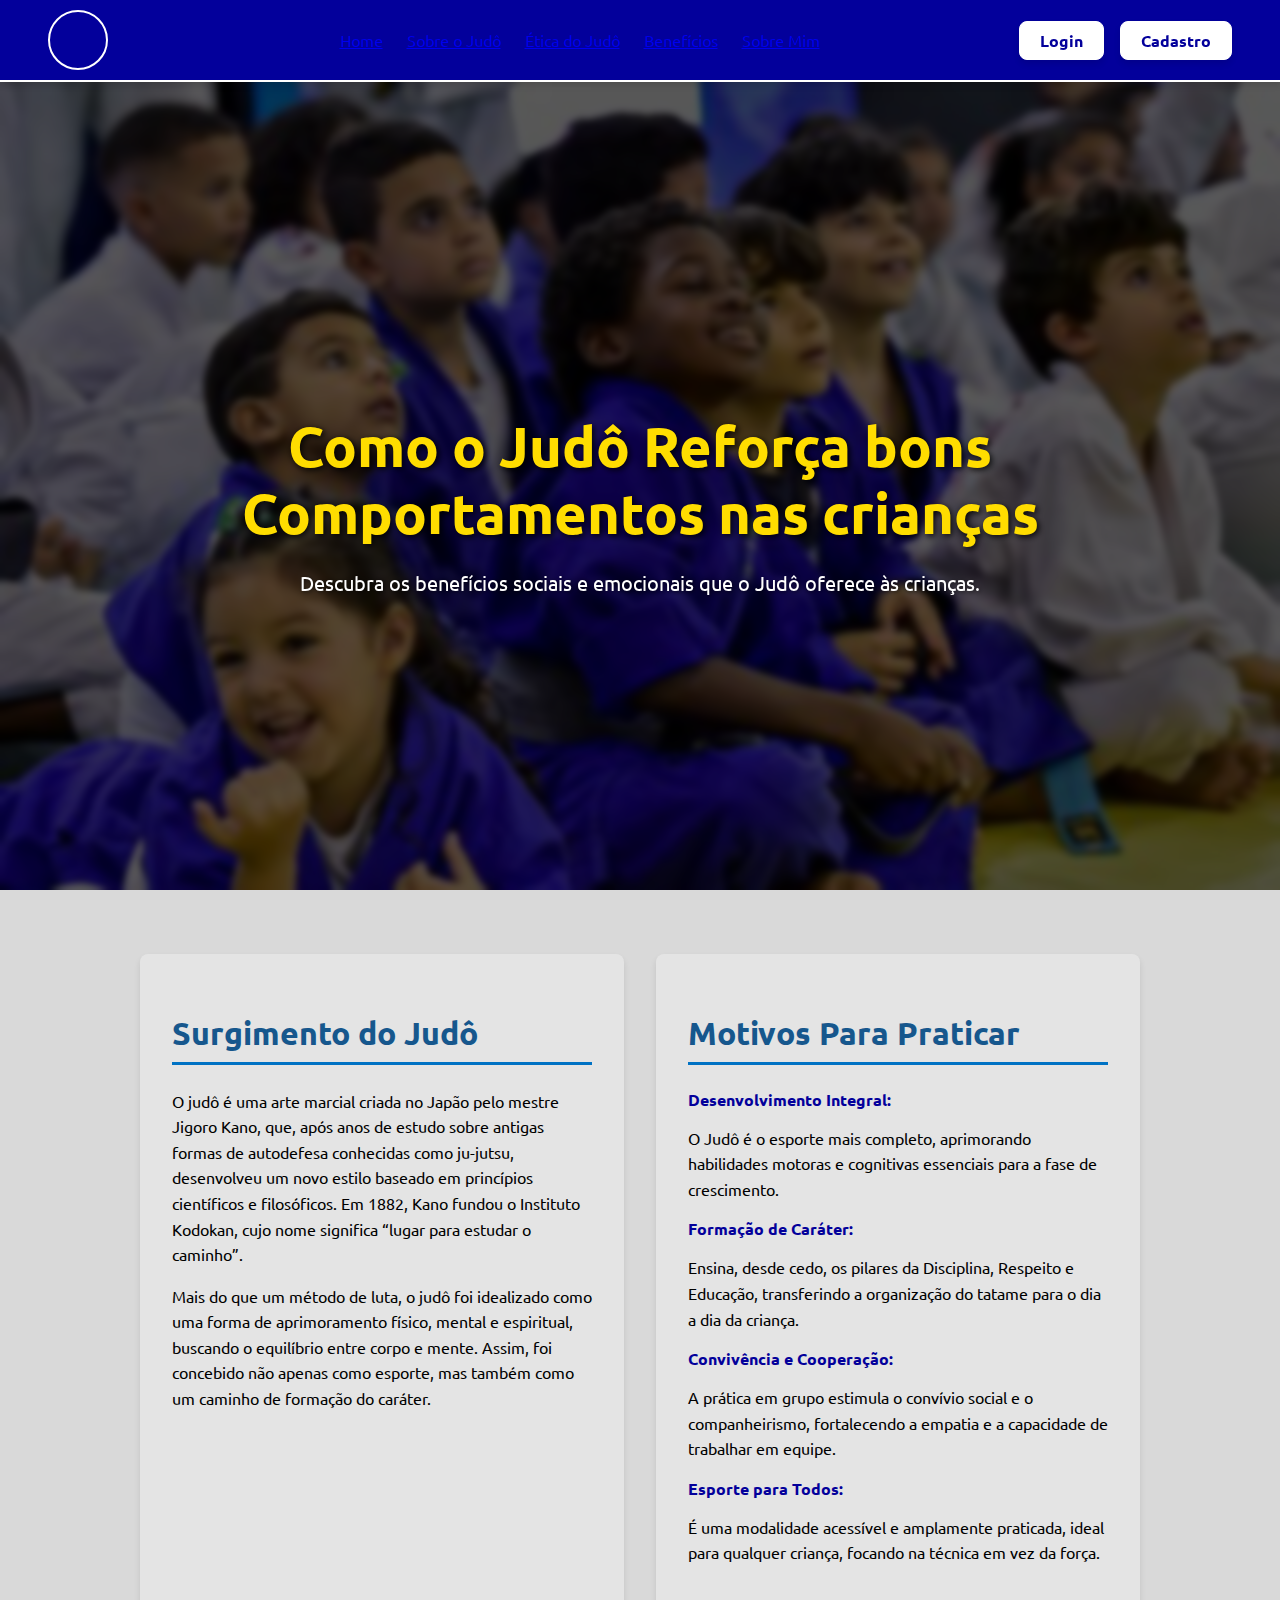
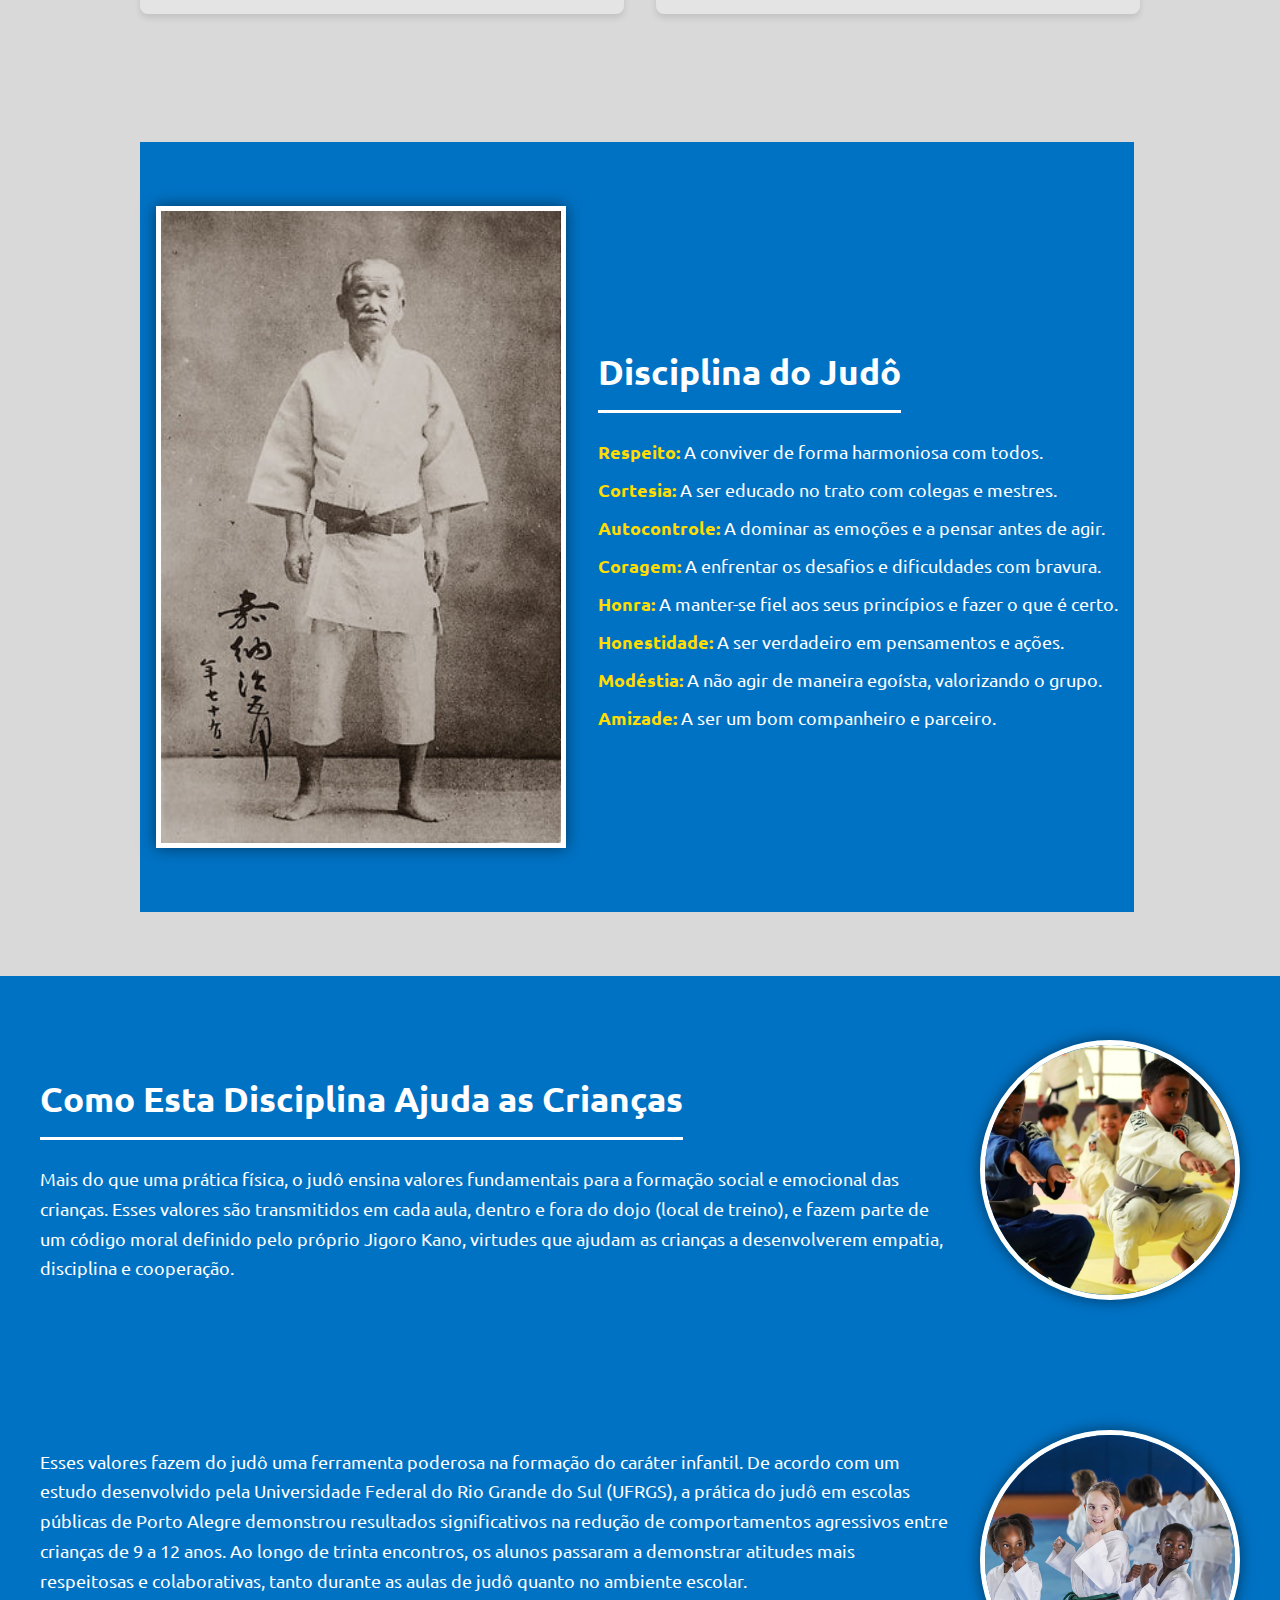
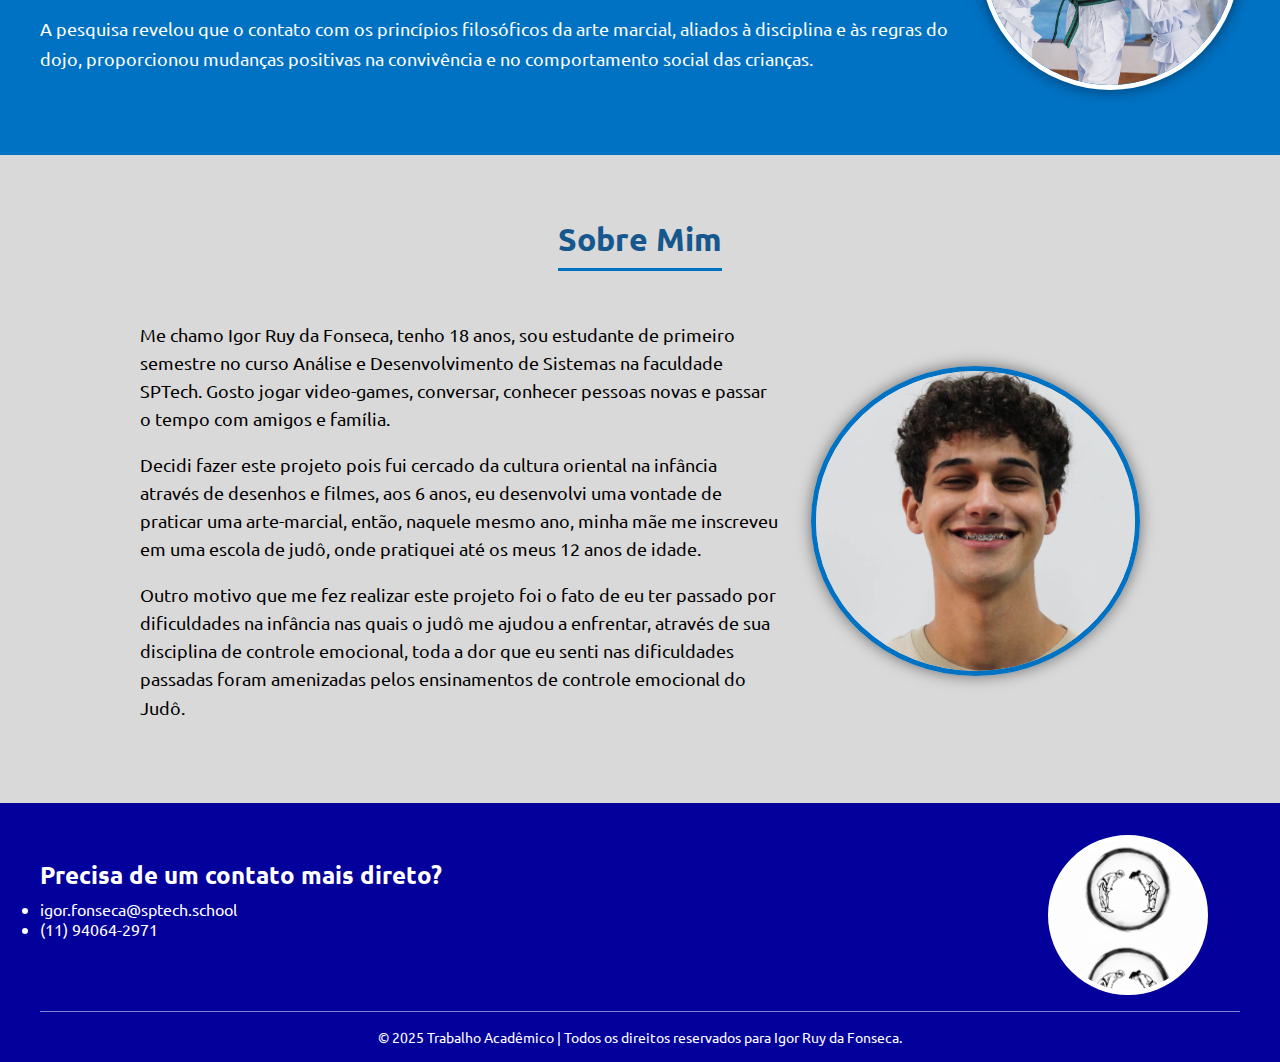
<file: Site Projeto Individual/index.html>
<!DOCTYPE html>
<html lang="pt-br">
<head>
<meta charset="UTF-8">
<meta name="viewport" content="width=device-width, initial-scale=1.0">
<title>Judô e Bons Comportamentos</title>
<link rel="stylesheet" href="style.css">
<link rel="preconnect" href="https://fonts.googleapis.com">
<link rel="preconnect" href="https://fonts.gstatic.com" crossorigin>
<link href="https://fonts.googleapis.com/css2?family=Ubuntu:ital,wght@0,300;0,400;0,500;0,700;1,300;1,400;1,500;1,700&display=swap" rel="stylesheet">
</head>
<body>

<header>
    <div class="navbar">
        <!-- LOGO -->
        <div class="logo-container">
            <div class="logo-icone"></div>
        </div>

 <nav>
 
            <div class="menu">
            <span><a href="./index.html">Home</a></span>
            <span><a href="#sobreJudo">Sobre o Judô</a></span>
            <span><a href="#eticaJudo">Ética do Judô</a></span>
            <span><a href="#idDisciplina">Benefícios</a></span>
            <span><a href="#sobreMim">Sobre Mim</a></span>
        </div>
    
   </nav>

   <div class="buttons">
    <a href="./pageLogin.html" class="btn login">Login</a>
    <a href="./pageCadastro.html" class="btn cadastro">Cadastro</a>
   </div>
  </div>
</header>

    <!-- 2. SEÇÃO HERO -->
 <section class="hero">
  <div class="overlay">
        <div class="hero-content">
          <h1>Como o Judô Reforça bons<br>Comportamentos nas crianças</h1>
          <p>Descubra os benefícios sociais e emocionais que o Judô oferece às crianças.</p>
      </div>
    </div>
 </section>
    
    <!-- 3. SEÇÃO CONTEÚDO 1: SURGIMENTO + MOTIVOS -->
<span id="sobreJudo">
    <section class="secao-conteudo">
        <div class="container-conteudo">
            
            <!-- CAIXA 1: SURGIMENTO DO JUDÔ -->
            <div class="caixa-texto">
                <h2 class="titulo-caixa">Surgimento do Judô</h2>
                <p class="paragrafo">
                    O judô é uma arte marcial criada no Japão pelo mestre Jigoro Kano, que, após anos de estudo sobre antigas formas de autodefesa conhecidas como ju-jutsu, desenvolveu um novo estilo baseado em princípios científicos e filosóficos. Em 1882, Kano fundou o Instituto Kodokan, cujo nome significa “lugar para estudar o caminho”.
                </p>
                <p class="paragrafo">
                    Mais do que um método de luta, o judô foi idealizado como uma forma de aprimoramento físico, mental e espiritual, buscando o equilíbrio entre corpo e mente. Assim, foi concebido não apenas como esporte, mas também como um caminho de formação do caráter.
                </p>
                
            </div>
            
            <!-- CAIXA 2: MOTIVOS/BENEFÍCIOS -->
            <div class="caixa-texto">
                <h2 class="titulo-caixa">Motivos Para Praticar</h2>
                
                <div class="motivo-titulo">Desenvolvimento Integral:</div>
                <p class="paragrafo">O Judô é o esporte mais completo, aprimorando habilidades motoras e cognitivas essenciais para a fase de crescimento.</p>

                <div class="motivo-titulo">Formação de Caráter:</div>
                <p class="paragrafo">Ensina, desde cedo, os pilares da Disciplina, Respeito e Educação, transferindo a organização do tatame para o dia a dia da criança.</p>

                <div class="motivo-titulo">Convivência e Cooperação:</div>
                <p class="paragrafo">A prática em grupo estimula o convívio social e o companheirismo, fortalecendo a empatia e a capacidade de trabalhar em equipe.</p>

                <div class="motivo-titulo">Esporte para Todos:</div>
                <p class="paragrafo">É uma modalidade acessível e amplamente praticada, ideal para qualquer criança, focando na técnica em vez da força.</p>
            </div>
        
        </div>
    </section>
</span>

    <!-- 3. SEÇÃO CONTEÚDO 1: SURGIMENTO + MOTIVOS -->
<span id="eticaJudo">
    <section class="secao-conteudo">
        <div class="container-conteudo">


    <!-- 4. SEÇÃO CONTEÚDO 2: DISCIPLINA DO JUDÔ -->
    <section class="secao-full-bleed">
        <div class="container-full-bleed">
            <img src="./imagens/Jigorokano.jpg"
                alt="Foto do Mestre Jigoro Kano" class="imagem-circular"
                style="border-radius: 0; width: 400px; height: auto;">

            <div class="texto-full-bleed">
                <h2 class="titulo-full-bleed">Disciplina do Judô</h2>
                <ul class="lista-pilares">
                    <li><strong>Respeito:</strong> A conviver de forma harmoniosa com todos.</li>
                    <li><strong>Cortesia:</strong> A ser educado no trato com colegas e mestres.</li>
                    <li><strong>Autocontrole:</strong> A dominar as emoções e a pensar antes de agir.</li>
                    <li><strong>Coragem:</strong> A enfrentar os desafios e dificuldades com bravura.</li>
                    <li><strong>Honra:</strong> A manter-se fiel aos seus princípios e fazer o que é certo.</li>
                    <li><strong>Honestidade:</strong> A ser verdadeiro em pensamentos e ações.</li>
                    <li><strong>Modéstia:</strong> A não agir de maneira egoísta, valorizando o grupo.</li>
                    <li><strong>Amizade:</strong> A ser um bom companheiro e parceiro.</li>
                </ul>
            </div>
        </div>
    </section>
    </section>
</span>
    <!-- 5. SEÇÃO CONTEÚDO 3: COMO A DISCIPLINA AJUDA -->
<span id="idDisciplina">
    <section class="secao-full-bleed">
        <div class="container-full-bleed">
            <div class="texto-full-bleed">
                <h2 class="titulo-full-bleed">Como Esta Disciplina Ajuda
                    as Crianças</h2>
                <p>Mais do que uma prática física, o judô ensina valores fundamentais para a formação social e emocional
                    das crianças. Esses valores são transmitidos em cada aula, dentro e fora do dojo (local de treino),
                    e fazem parte de um código moral definido pelo próprio Jigoro Kano, virtudes que ajudam as crianças
                    a desenvolverem empatia, disciplina e cooperação.</p>
            </div>
            <img src="./imagens/imagemDisciplina01.jpg"
                alt="Crianças praticando Judô" class="imagem-circular">
        </div>
    </section>
</span>


    <!-- 6. SEÇÃO CONTEÚDO 4: ESTUDO UFRGS -->
    <section class="secao-full-bleed">
        <div class="container-full-bleed">
            <div class="texto-full-bleed">
                <p>Esses valores fazem do judô uma ferramenta poderosa na formação do caráter infantil. De acordo com um
                    estudo desenvolvido pela Universidade Federal do Rio Grande do Sul (UFRGS), a prática do judô em
                    escolas públicas de Porto Alegre demonstrou resultados significativos na redução de comportamentos
                    agressivos entre crianças de 9 a 12 anos. Ao longo de trinta encontros, os alunos passaram a
                    demonstrar atitudes mais respeitosas e colaborativas, tanto durante as aulas de judô quanto no
                    ambiente escolar.</p>
                <p>A pesquisa revelou que o contato com os princípios filosóficos da arte marcial, aliados à disciplina
                    e às regras do dojo, proporcionou mudanças positivas na convivência e no comportamento social das
                    crianças.</p>
            </div>
            <img src="./imagens/imagemDisciplina02.jpg"
                 class="imagem-circular">
        </div>
    </section>
</span>

    <!-- 7. SEÇÃO CONTEÚDO 5: SOBRE MIM  -->
<span id="sobreMim">
    <section class="sobre-mim-container">
        <h2 class="titulo-caixa">Sobre Mim</h2>
        <div class="sobre-mim-conteudo">
            <div class="sobre-mim-texto">
                <p>Me chamo Igor Ruy da Fonseca, tenho 18 anos, sou estudante de primeiro semestre no curso Análise e
                    Desenvolvimento de Sistemas na faculdade SPTech. Gosto jogar video-games, conversar, conhecer
                    pessoas novas e passar o tempo com amigos e família.</p>
                <p>Decidi fazer este projeto pois fui cercado da cultura oriental na infância através de desenhos e
                    filmes, aos 6 anos, eu desenvolvi uma vontade de praticar uma arte-marcial, então, naquele mesmo
                    ano, minha mãe me inscreveu em uma escola de judô, onde pratiquei até os meus 12 anos de idade.</p>
                <p>Outro motivo que me fez realizar este projeto foi o fato de eu ter passado por dificuldades na
                    infância nas quais o judô me ajudou a enfrentar, através de sua disciplina de controle emocional,
                    toda a dor que eu senti nas dificuldades passadas foram amenizadas pelos ensinamentos de controle
                    emocional do Judô.</p>
            </div>
            <img src="./imagens/minhaFoto.png" class="sobre-mim-foto">
        </div>
    </section>
</span>
       <!-- 8. FOOTER -->

     <footer>
        <div class="footer-container">
            <div class="contato">
                <h3>Precisa de um contato mais direto?</h3>
                <div>
                    <li>igor.fonseca@sptech.school</li>
                    <li>(11) 94064-2971</li>
                </div>
            </div>
            <div class="logo-container">
                <div class="footer-logo"></div>
            </div>
        </div>
        <div class="direitos">
            &copy; 2025 Trabalho Acadêmico | Todos os direitos reservados para Igor Ruy da Fonseca.
        </div>
     </footer>

</body>

</html>
</file>
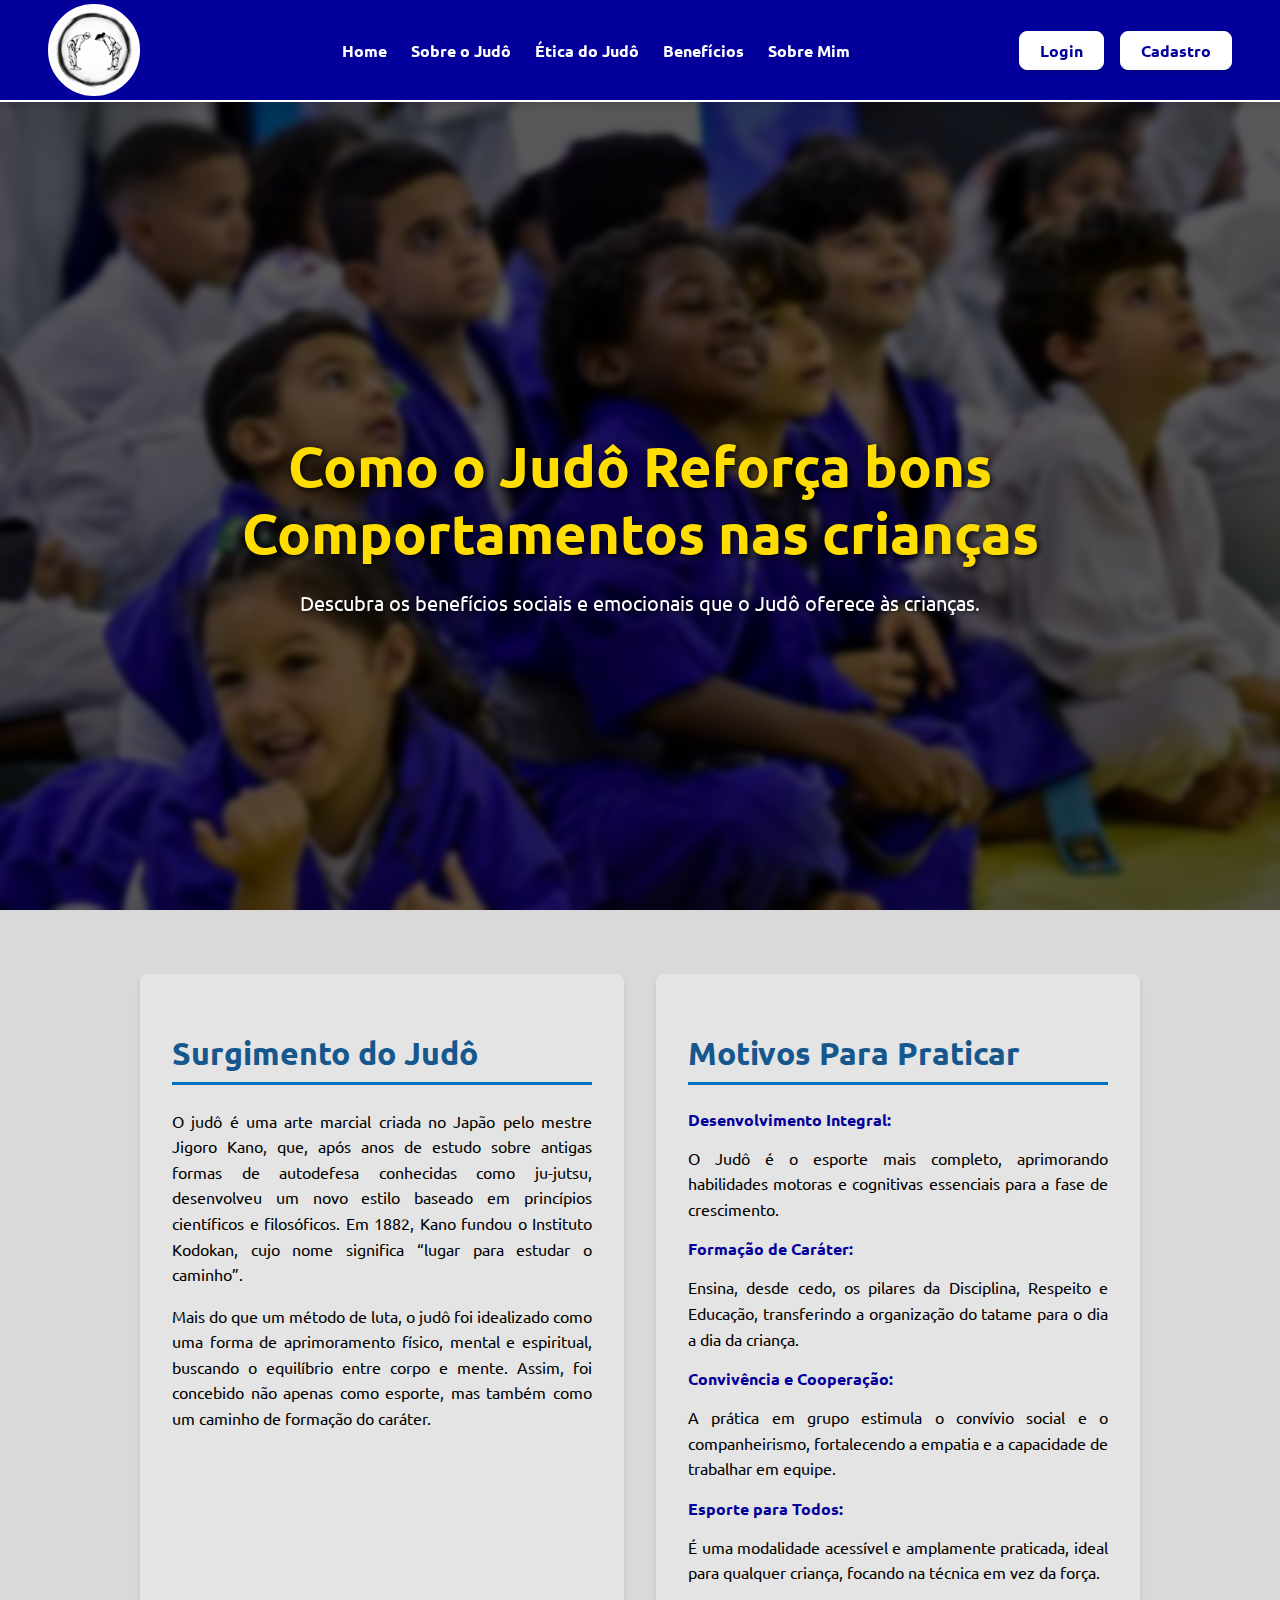
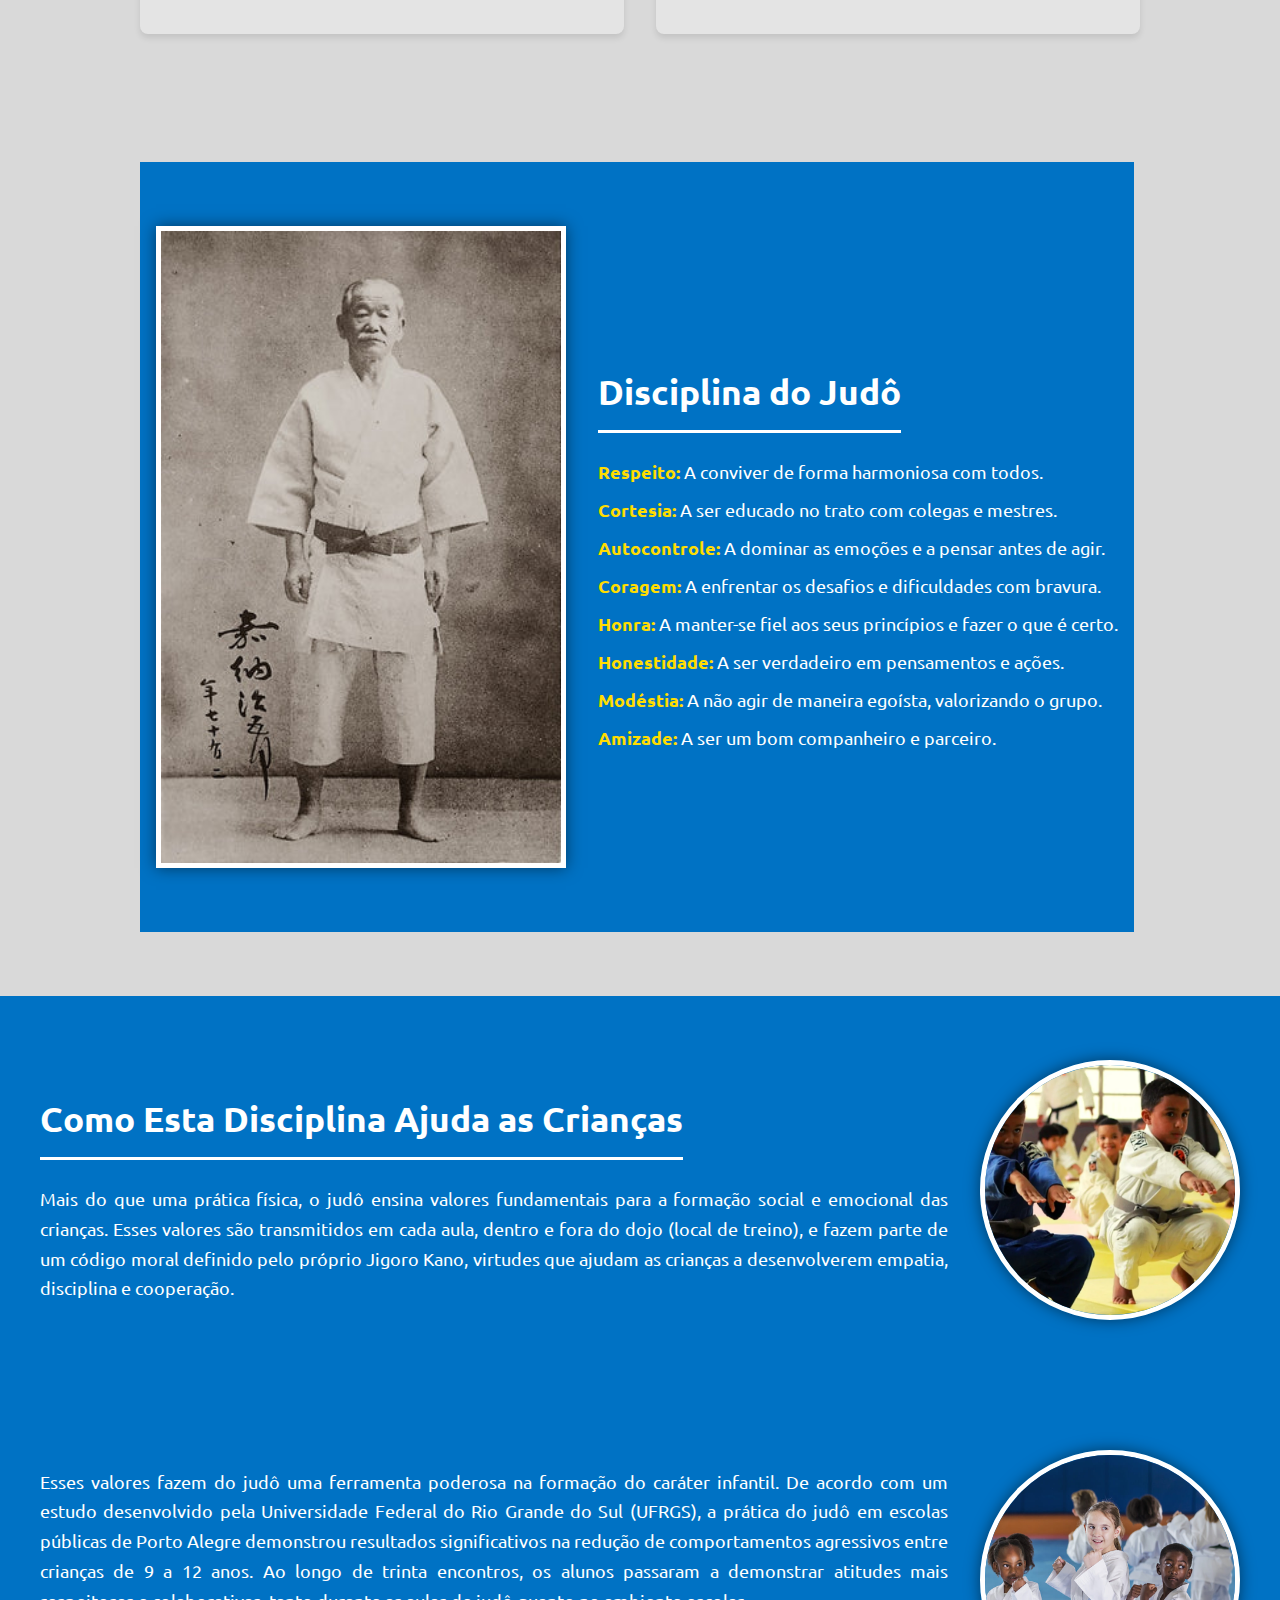
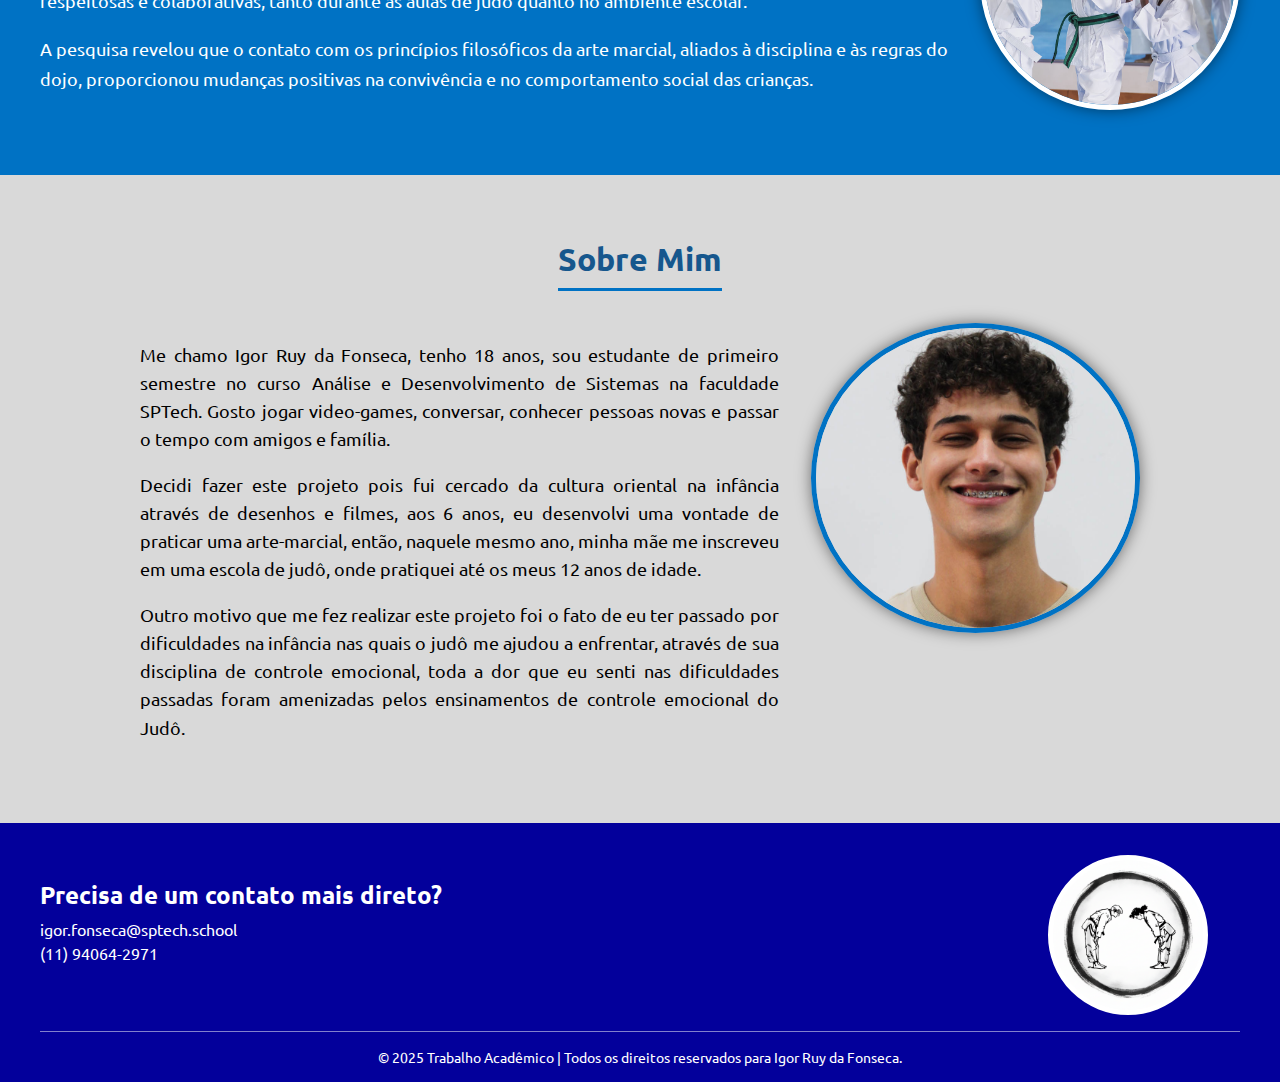
<file: API/public/index.html>
<!DOCTYPE html>
<html lang="pt-br">
<head>
<meta charset="UTF-8">
<meta name="viewport" content="width=device-width, initial-scale=1.0">
<title>Judô e Bons Comportamentos</title>
<link rel="stylesheet" href="./css/style.css">
<link rel="preconnect" href="https://fonts.googleapis.com">
<link rel="preconnect" href="https://fonts.gstatic.com" crossorigin>
<link href="https://fonts.googleapis.com/css2?family=Ubuntu:ital,wght@0,300;0,400;0,500;0,700;1,300;1,400;1,500;1,700&display=swap" rel="stylesheet">
</head>
<body>

<header>
    <div class="navbar">
        <!-- LOGO -->
        <div class="logo-container">
            <div class="logo-icone" style = "background-image: url('./assets/logoJudo.png');"></div>
        </div>

 <nav>
 
        <div class="menu">
            <span><a href="./index.html">Home</a></span>
            <span><a href="#sobreJudo">Sobre o Judô</a></span>
            <span><a href="#eticaJudo">Ética do Judô</a></span>
            <span><a href="#idDisciplina">Benefícios</a></span>
            <span><a href="#sobreMim">Sobre Mim</a></span>
            <!-- <span><a href="./formulario.html">Formulário</a></span>
            <span><a href="./dashboard.html">Dashboard</a></span> -->
        </div>
    
   </nav>

   <div class="buttons">
    <a href="./pageLogin.html" class="btn login">Login</a>
    <a href="./pageCadastro.html" class="btn cadastro">Cadastro</a>
   </div>
  </div>
</header>

    <!-- 2. SEÇÃO HERO -->
 <section class="hero" style = "background-image: url('./assets/felicidade.jpeg');">
  <div class="overlay">
        <div class="hero-content">
          <h1>Como o Judô Reforça bons<br>Comportamentos nas crianças</h1>
          <p>Descubra os benefícios sociais e emocionais que o Judô oferece às crianças.</p>
      </div>
    </div>
 </section>
    
    <!-- 3. SEÇÃO CONTEÚDO 1: SURGIMENTO + MOTIVOS -->
<span id="sobreJudo">
    <section class="secao-conteudo">
        <div class="container-conteudo">
            
            <!-- CAIXA 1: SURGIMENTO DO JUDÔ -->
            <div class="caixa-texto">
                <h2 class="titulo-caixa">Surgimento do Judô</h2>
                <p class="paragrafo">
                    O judô é uma arte marcial criada no Japão pelo mestre Jigoro Kano, que, após anos de estudo sobre antigas formas de autodefesa conhecidas como ju-jutsu, desenvolveu um novo estilo baseado em princípios científicos e filosóficos. Em 1882, Kano fundou o Instituto Kodokan, cujo nome significa “lugar para estudar o caminho”.
                </p>
                <p class="paragrafo">
                    Mais do que um método de luta, o judô foi idealizado como uma forma de aprimoramento físico, mental e espiritual, buscando o equilíbrio entre corpo e mente. Assim, foi concebido não apenas como esporte, mas também como um caminho de formação do caráter.
                </p>
                
            </div>
            
            <!-- CAIXA 2: MOTIVOS/BENEFÍCIOS -->
            <div class="caixa-texto">
                <h2 class="titulo-caixa">Motivos Para Praticar</h2>
                
                <div class="motivo-titulo">Desenvolvimento Integral:</div>
                <p class="paragrafo">O Judô é o esporte mais completo, aprimorando habilidades motoras e cognitivas essenciais para a fase de crescimento.</p>

                <div class="motivo-titulo">Formação de Caráter:</div>
                <p class="paragrafo">Ensina, desde cedo, os pilares da Disciplina, Respeito e Educação, transferindo a organização do tatame para o dia a dia da criança.</p>

                <div class="motivo-titulo">Convivência e Cooperação:</div>
                <p class="paragrafo">A prática em grupo estimula o convívio social e o companheirismo, fortalecendo a empatia e a capacidade de trabalhar em equipe.</p>

                <div class="motivo-titulo">Esporte para Todos:</div>
                <p class="paragrafo">É uma modalidade acessível e amplamente praticada, ideal para qualquer criança, focando na técnica em vez da força.</p>
            </div>
        
        </div>
    </section>
</span>

    <!-- 3. SEÇÃO CONTEÚDO 1: SURGIMENTO + MOTIVOS -->
<span id="eticaJudo">
    <section class="secao-conteudo">
        <div class="container-conteudo">


    <!-- 4. SEÇÃO CONTEÚDO 2: DISCIPLINA DO JUDÔ -->
    <section class="secao-full-bleed">
        <div class="container-full-bleed">
            <img src="./assets/Jigorokano.jpg"
                alt="Foto do Mestre Jigoro Kano" class="imagem-circular"
                style="border-radius: 0; width: 400px; height: auto;">

            <div class="texto-full-bleed">
                <h2 class="titulo-full-bleed">Disciplina do Judô</h2>
                <ul class="lista-pilares">
                    <li><strong>Respeito:</strong> A conviver de forma harmoniosa com todos.</li>
                    <li><strong>Cortesia:</strong> A ser educado no trato com colegas e mestres.</li>
                    <li><strong>Autocontrole:</strong> A dominar as emoções e a pensar antes de agir.</li>
                    <li><strong>Coragem:</strong> A enfrentar os desafios e dificuldades com bravura.</li>
                    <li><strong>Honra:</strong> A manter-se fiel aos seus princípios e fazer o que é certo.</li>
                    <li><strong>Honestidade:</strong> A ser verdadeiro em pensamentos e ações.</li>
                    <li><strong>Modéstia:</strong> A não agir de maneira egoísta, valorizando o grupo.</li>
                    <li><strong>Amizade:</strong> A ser um bom companheiro e parceiro.</li>
                </ul>
            </div>
        </div>
    </section>
    </section>
</span>
    <!-- 5. SEÇÃO CONTEÚDO 3: COMO A DISCIPLINA AJUDA -->
<span id="idDisciplina">
    <section class="secao-full-bleed">
        <div class="container-full-bleed">
            <div class="texto-full-bleed">
                <h2 class="titulo-full-bleed">Como Esta Disciplina Ajuda
                    as Crianças</h2>
                <p>Mais do que uma prática física, o judô ensina valores fundamentais para a formação social e emocional
                    das crianças. Esses valores são transmitidos em cada aula, dentro e fora do dojo (local de treino),
                    e fazem parte de um código moral definido pelo próprio Jigoro Kano, virtudes que ajudam as crianças
                    a desenvolverem empatia, disciplina e cooperação.</p>
            </div>
            <img src="./assets/imagemDisciplina01.jpg"
                alt="Crianças praticando Judô" class="imagem-circular">
        </div>
    </section>
</span>


    <!-- 6. SEÇÃO CONTEÚDO 4: ESTUDO UFRGS -->
    <section class="secao-full-bleed">
        <div class="container-full-bleed">
            <div class="texto-full-bleed">
                <p>Esses valores fazem do judô uma ferramenta poderosa na formação do caráter infantil. De acordo com um
                    estudo desenvolvido pela Universidade Federal do Rio Grande do Sul (UFRGS), a prática do judô em
                    escolas públicas de Porto Alegre demonstrou resultados significativos na redução de comportamentos
                    agressivos entre crianças de 9 a 12 anos. Ao longo de trinta encontros, os alunos passaram a
                    demonstrar atitudes mais respeitosas e colaborativas, tanto durante as aulas de judô quanto no
                    ambiente escolar.</p>
                <p>A pesquisa revelou que o contato com os princípios filosóficos da arte marcial, aliados à disciplina
                    e às regras do dojo, proporcionou mudanças positivas na convivência e no comportamento social das
                    crianças.</p>
            </div>
            <img src="./assets/imagemDisciplina02.jpg"
                 class="imagem-circular">
        </div>
    </section>
</span>

    <!-- 7. SEÇÃO CONTEÚDO 5: SOBRE MIM  -->
<span id="sobreMim">
    <section class="sobre-mim-container">
        <h2 class="titulo-caixa">Sobre Mim</h2>
        <div class="sobre-mim-conteudo">
            <div class="sobre-mim-texto">
                <p>Me chamo Igor Ruy da Fonseca, tenho 18 anos, sou estudante de primeiro semestre no curso Análise e
                    Desenvolvimento de Sistemas na faculdade SPTech. Gosto jogar video-games, conversar, conhecer
                    pessoas novas e passar o tempo com amigos e família.</p>
                <p>Decidi fazer este projeto pois fui cercado da cultura oriental na infância através de desenhos e
                    filmes, aos 6 anos, eu desenvolvi uma vontade de praticar uma arte-marcial, então, naquele mesmo
                    ano, minha mãe me inscreveu em uma escola de judô, onde pratiquei até os meus 12 anos de idade.</p>
                <p>Outro motivo que me fez realizar este projeto foi o fato de eu ter passado por dificuldades na
                    infância nas quais o judô me ajudou a enfrentar, através de sua disciplina de controle emocional,
                    toda a dor que eu senti nas dificuldades passadas foram amenizadas pelos ensinamentos de controle
                    emocional do Judô.</p>
            </div>
            <img src="./assets/minhaFoto.png" class="sobre-mim-foto">
        </div>
    </section>
</span>
       <!-- 8. FOOTER -->

     <footer>
        <div class="footer-container">
            <div class="contato">
                <h3>Precisa de um contato mais direto?</h3>
                <div>
                    <li>igor.fonseca@sptech.school</li>
                    <li>(11) 94064-2971</li>
                </div>
            </div>
            <div class="logo-container">
                <div class="footer-logo"   style = "background-image: url('./assets/logoJudo.png');"></div>
            </div>
        </div>
        <div class="direitos">
            © 2025 Trabalho Acadêmico | Todos os direitos reservados para Igor Ruy da Fonseca.
        </div>
     </footer>

</body>
</html>
</file>
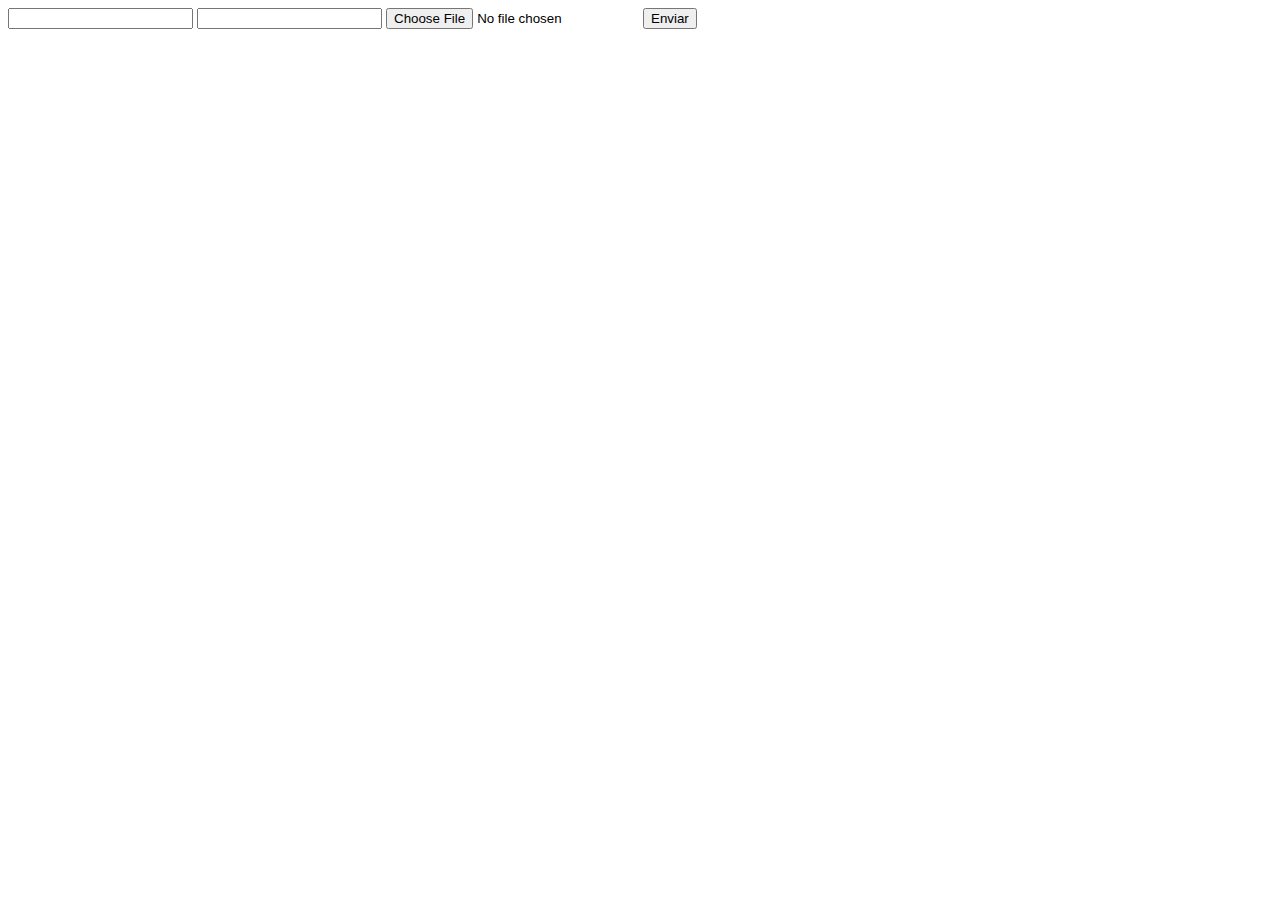
<file: API/DOCUMENTOS_DE_APOIO/exemplo_de_upload_de_arquivo/public/index.html>
<!DOCTYPE html>
<html lang="en">

<head>
  <meta charset="UTF-8">
  <meta http-equiv="X-UA-Compatible" content="IE=edge">
  <meta name="viewport" content="width=device-width, initial-scale=1.0">
  <title>Upload</title>
</head>

<body>

  <div>
    <input name="nome" id="nome" type="text" />
    <input name="email" id="email" type="url" />
    <input name="foto" id="foto" type="file" />
    <button onclick="enviar()">Enviar</button>
  </div>

  <div id="container"></div>
</body>

</html>

<script>
  function enviar() {
    const formData = new FormData();
    formData.append('foto', foto.files[0])
    formData.append('nome', nome.value)
    formData.append('email', email.value)

    fetch("/usuarios/cadastro", {
      method: "POST",
      body: formData
    })
      .then(res => {
        window.location = "./perfil.html"
      })
      .catch(err => {
        console.log(err);
      })
  }
</script>
</file>
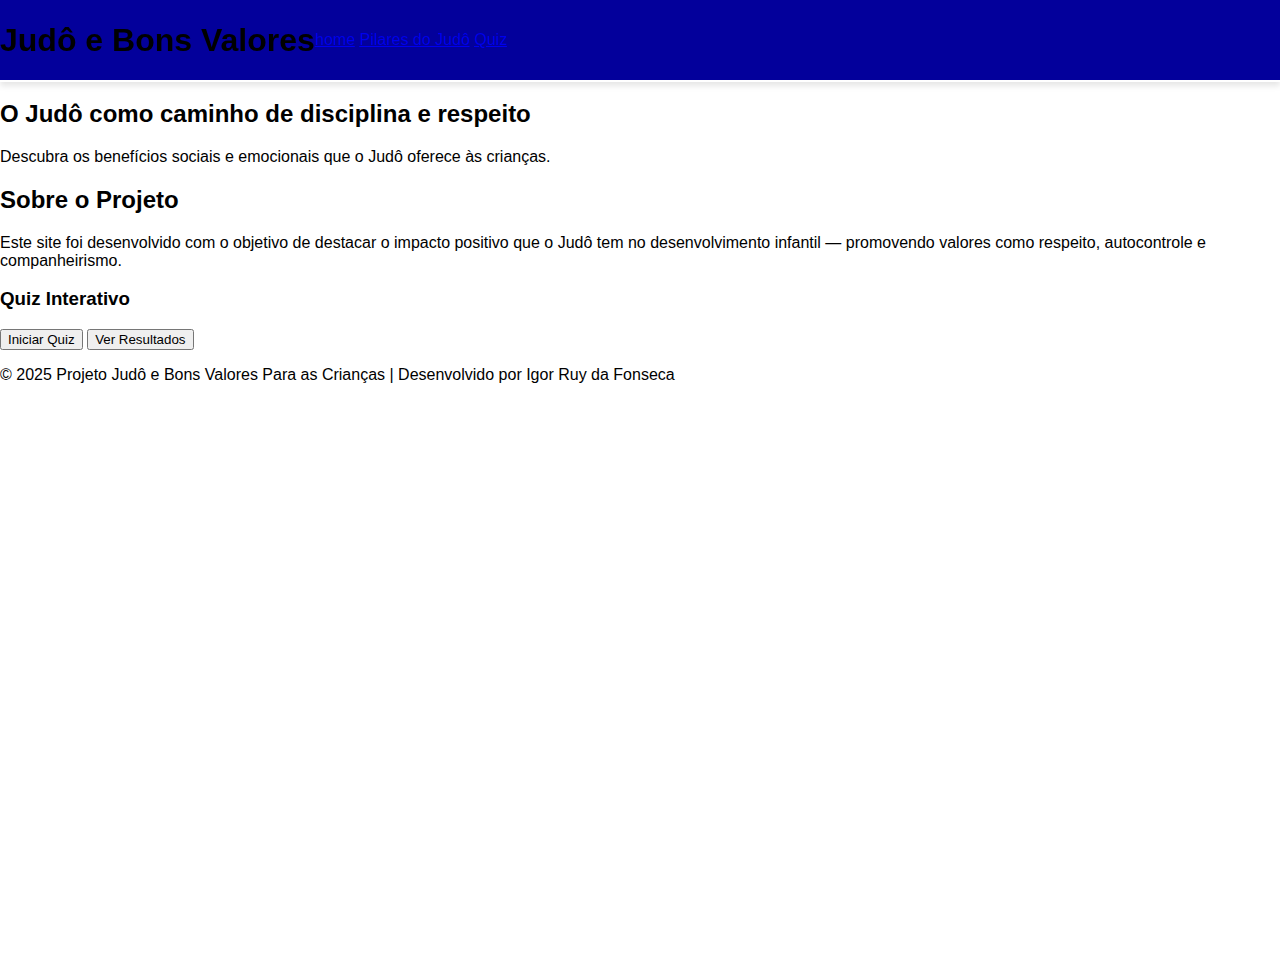
<file: Site Projeto Individual/SiteJudo.html>
<!DOCTYPE html>
<html lang="pt-br">
<head>
    <meta charset="UTF-8">
    <meta name="viewport" content="width=device-width, initial-scale=1.0">
    <title>Judô e Bons Valores</title>
    <link rel="stylesheet" href="style.css">
</head>
<body>

    <header>
        <h1>Judô e Bons Valores</h1>
        <nav>
            <a href="BotaoHome">home</a>
            <a href="BotaoSobre">Pilares do Judô</a>
            <a href="BotaoQuiz">Quiz</a>
        </nav>
    </header>

    <div class="home">
        <h2>O Judô como caminho de disciplina e respeito</h2>
        <p>Descubra os benefícios sociais e emocionais que o Judô oferece às crianças.</p>
    </div>

    <section id="sobre" class="sobre">
        <h2>Sobre o Projeto</h2>
        <p>Este site foi desenvolvido com o objetivo de destacar o impacto positivo que o Judô tem no desenvolvimento infantil — promovendo valores como respeito, autocontrole e companheirismo.</p>
    </section>

    <section id="quiz" class="quiz">
        <h3>Quiz Interativo</h3>
        <button>Iniciar Quiz</button>
        <button>Ver Resultados</button>
    </section>

    <div class = "footer">
        <p>© 2025 Projeto Judô e Bons Valores Para as Crianças | Desenvolvido por Igor Ruy da Fonseca</p>
    </div>

</body>
</html>
</file>
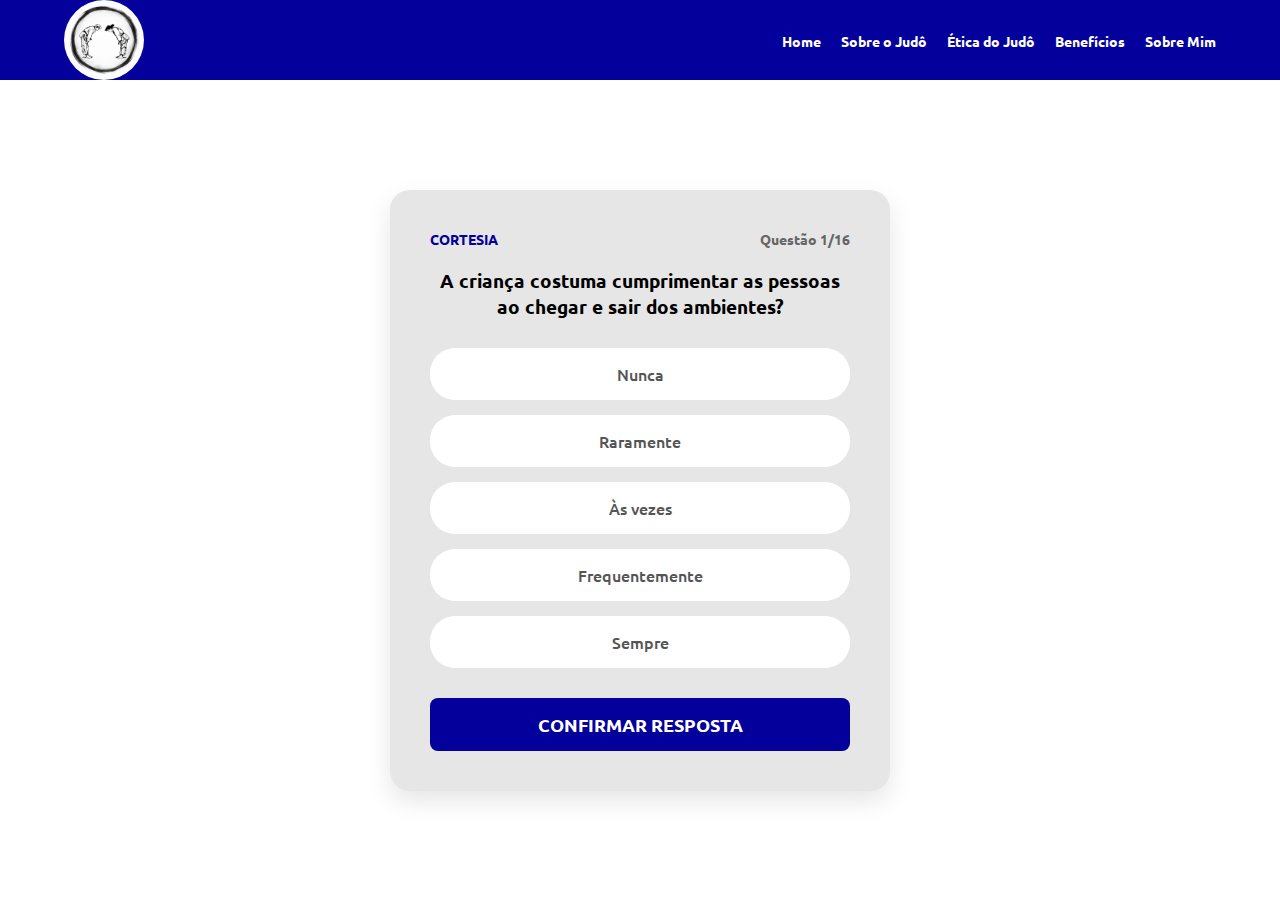
<file: API/public/formulario.html>
<!DOCTYPE html>
<html lang="pt-BR">
<head>
    <meta charset="UTF-8">
    <meta name="viewport" content="width=device-width, initial-scale=1.0">
    <title>Avaliação Comportamental - Judô</title>
    <link rel="stylesheet" href="./css/styleQuizz.css">
    <link href="https://fonts.googleapis.com/css2?family=Ubuntu:wght@300;400;500;700&display=swap" rel="stylesheet">
</head>

<body onload="iniciarQuiz()"> <header>
        <div class="navbar">
            <div class="logo-icone" style = "background-image: url('./assets/logoJudo.png');"></div> <nav>
                <ul class="menu">
                    <li><a href="./index.html">Home</a></li>
                    <li><a href="./index.html#sobreJudo">Sobre o Judô</a></li>
                    <li><a href="./index.html#eticaJudo">Ética do Judô</a></li>
                    <li><a href="./index.html#idDisciplina">Benefícios</a></li>
                    <li><a href="./index.html#sobreMim">Sobre Mim</a></li>
                </ul>
            </nav>
    </header>

    <main>
        <div class="card-container">
            
            <div id="telaInicial" style="display: none;">
                <h2>Avaliação do Pequeno Judoca</h2>
                <p>Responda com sinceridade para acompanharmos a evolução.</p>
                <button onclick="iniciarQuiz()" class="btn-primary">COMEÇAR</button>
            </div>

            <div id="jogo">
                <div class="header-quiz">
                    <span class="categoria-label" id="spanCategoria">CATEGORIA</span>
                    <span class="contador">Questão <span id="spanNumeroDaQuestaoAtual">1</span>/16</span>
                </div>

                <h3 id="spanQuestaoExibida">Carregando pergunta...</h3>

                <div class="opcoes-container">
                    <div class="opcao-input">
                        <input type="radio" name="option" id="opt1" value="1">
                        <label for="opt1">Nunca</label>
                    </div>

                    <div class="opcao-input">
                        <input type="radio" name="option" id="opt2" value="2">
                        <label for="opt2">Raramente</label>
                    </div>

                    <div class="opcao-input">
                        <input type="radio" name="option" id="opt3" value="3">
                        <label for="opt3">Às vezes</label>
                    </div>

                    <div class="opcao-input">
                        <input type="radio" name="option" id="opt4" value="4">
                        <label for="opt4">Frequentemente</label>
                    </div>

                    <div class="opcao-input">
                        <input type="radio" name="option" id="opt5" value="5">
                        <label for="opt5">Sempre</label>
                    </div>
                </div>

                <div class="actions">
                    <button onclick="submeter()" id="btnSubmeter" class="btn-primary">CONFIRMAR RESPOSTA</button>
                </div>
            </div>

            <div id="pontuacao" style="display: none;">
                <h2>Avaliação Concluída!</h2>
                <p>Os dados foram salvos com sucesso.</p>
                
                <div class="resultado-box">
                    <span class="label-resultado">Pontuação Geral:</span>
                    <h1 id="spanPontuacaoFinal">0</h1>
                    <p id="msgFinal">Analisando comportamento...</p>
                </div>

                <button onclick="window.location.href='./dashboard.html'" class="btn-primary">IR PARA DASHBOARD</button>
            </div>

        </div>
    </main>
</body>
</html>

<script>
const listaDeQuestoes = [
        { id: 1, categoria: "Cortesia", pergunta: "A criança costuma cumprimentar as pessoas ao chegar e sair dos ambientes?" },
        { id: 2, categoria: "Cortesia", pergunta: "A criança utiliza palavras como 'por favor', 'obrigado' e 'com licença'?" },
        { id: 3, categoria: "Coragem", pergunta: "A criança tenta realizar tarefas novas, mesmo demonstrando insegurança?" },
        { id: 4, categoria: "Coragem", pergunta: "A criança assume seus erros sem tentar mentir ou esconder o que fez?" },
        { id: 5, categoria: "Honestidade", pergunta: "A criança fala a verdade, mesmo quando sabe que pode gerar consequência?" },
        { id: 6, categoria: "Honestidade", pergunta: "Se a criança encontra algo que não é dela, ela demonstra intenção de devolver?" },
        { id: 7, categoria: "Honra", pergunta: "A criança cumpre o que prometeu ou combinou previamente com os pais?" },
        { id: 8, categoria: "Honra", pergunta: "A criança respeita as regras das brincadeiras, sem tentar trapacear?" },
        { id: 9, categoria: "Modéstia", pergunta: "Ao vencer algo, a criança age sem se gabar excessivamente ou humilhar?" },
        { id: 10, categoria: "Modéstia", pergunta: "A criança aceita ajuda e reconhece quando não sabe fazer algo sozinha?" },
        { id: 11, categoria: "Respeito", pergunta: "A criança ouve com atenção quando pais ou mais velhos estão falando?" },
        { id: 12, categoria: "Respeito", pergunta: "A criança trata os colegas e familiares sem xingamentos ou agressão?" },
        { id: 13, categoria: "Autocontrole", pergunta: "A criança consegue se acalmar sozinha após um momento de raiva?" },
        { id: 14, categoria: "Autocontrole", pergunta: "A criança consegue esperar a sua vez em filas sem reclamar muito?" },
        { id: 15, categoria: "Amizade", pergunta: "A criança compartilha brinquedos ou lanches voluntariamente?" },
        { id: 16, categoria: "Amizade", pergunta: "A criança tenta ajudar quando vê alguém triste ou machucado?" }
    ];


    let numeroDaQuestaoAtual = 0;
    let pontuacaoFinal = 0;
    let quantidadeDeQuestoes = listaDeQuestoes.length;
    let respostasDetalhadas = []; 

    function onloadEsconder() {
        document.getElementById('pontuacao').style.display = "none";
        document.getElementById('jogo').style.display = "none";
    }

    function iniciarQuiz() {
        document.getElementById('pontuacao').style.display = "none";
        document.getElementById('jogo').style.display = "block"; 
        document.getElementById('telaInicial').style.display = "none";

        numeroDaQuestaoAtual = 0;
        pontuacaoFinal = 0;
        respostasDetalhadas = [];

        preencherHTMLcomQuestaoAtual(0);

        document.getElementById('btnSubmeter').disabled = false;
 
    }

    function preencherHTMLcomQuestaoAtual(index) {
        habilitarAlternativas(true);
        const questaoAtual = listaDeQuestoes[index];
        numeroDaQuestaoAtual = index;


        document.getElementById("spanNumeroDaQuestaoAtual").innerText = index + 1;
        document.getElementById("spanCategoria").innerText = questaoAtual.categoria; 
        document.getElementById("spanQuestaoExibida").innerText = questaoAtual.pergunta;


        const btn = document.getElementById('btnSubmeter');
        btn.innerText = "CONFIRMAR RESPOSTA";
        btn.onclick = submeter;
        btn.disabled = false;

        limparCoresBackgroundOpcoes();
        desmarcarRadioButtons();
    }

    function submeter() {
        const options = document.getElementsByName("option"); 
        let hasChecked = false;

        for (let i = 0; i < options.length; i++) {
            if (options[i].checked) {
                hasChecked = true;
                break;
            }
        }

        if (!hasChecked) {
            alert("Por favor, escolha uma frequência para continuar.");
            return;
        }


        checarResposta(); 
        habilitarAlternativas(false);


        const btn = document.getElementById('btnSubmeter');
        
        if (numeroDaQuestaoAtual < quantidadeDeQuestoes - 1) {
            btn.innerText = "PRÓXIMA QUESTÃO";
            btn.onclick = avancar;
        } else {
            btn.innerText = "FINALIZAR AVALIAÇÃO";
            btn.onclick = finalizarJogo;
        }
    }

    function avancar() {
        if (numeroDaQuestaoAtual < quantidadeDeQuestoes - 1) {
            preencherHTMLcomQuestaoAtual(numeroDaQuestaoAtual + 1);
        } else {
            finalizarJogo();
        }
    }

 
    function habilitarAlternativas(trueOrFalse) {
        let opcaoEscolhida = trueOrFalse ? false : true;

 
        document.getElementById('opt1').disabled = opcaoEscolhida;
        document.getElementById('opt2').disabled = opcaoEscolhida;
        document.getElementById('opt3').disabled = opcaoEscolhida;
        document.getElementById('opt4').disabled = opcaoEscolhida;
        document.getElementById('opt5').disabled = opcaoEscolhida;
    }

    function checarResposta() {
        const options = document.getElementsByName("option");
        const questaoAtualObj = listaDeQuestoes[numeroDaQuestaoAtual];

        options.forEach((option) => {
            if (option.checked) {
                let valor = parseInt(option.value);
                pontuacaoFinal += valor;


                option.parentNode.style.backgroundColor = "#d4edda"; 
                option.parentNode.style.border = "1px solid #c3e6cb";
                option.parentNode.style.color = "#155724";

                respostasDetalhadas.push({
                    fkPergunta: questaoAtualObj.id,
                    nota: valor
                });
            }
        });
    }

    function limparCoresBackgroundOpcoes() {

        const wrappers = document.querySelectorAll(".opcao-input");
        wrappers.forEach(wrapper => {
            wrapper.style.backgroundColor = "";
            wrapper.style.border = "";
            wrapper.style.color = "";
        });
    }

    function desmarcarRadioButtons() {
        const options = document.getElementsByName("option");
        for (let i = 0; i < options.length; i++) {
            options[i].checked = false;
        }
    }

    function finalizarJogo() {
        document.getElementById('jogo').style.display = "none";
        document.getElementById('pontuacao').style.display = "flex";

        let mensagem = "";
        let corMensagem = "";
        
        if (pontuacaoFinal >= 70) {
            mensagem = "Excelente! A criança demonstra ótima disciplina judoca.";
            corMensagem = "green";
        } else if (pontuacaoFinal >= 50) {
            mensagem = "Bom comportamento, mas existem pontos de atenção.";
            corMensagem = "orange";
        } else {
            mensagem = "Atenção necessária. Vamos reforçar os valores do Judô.";
            corMensagem = "red";
        }

        document.getElementById('spanPontuacaoFinal').innerHTML = pontuacaoFinal;
        document.getElementById('msgFinal').innerHTML = mensagem;
        document.getElementById('msgFinal').style.color = corMensagem;

        enviarDadosParaAPI();
    }

    function enviarDadosParaAPI() {
        console.log("Enviando dados...");
        const idMenor = sessionStorage.ID_USUARIO || 1; 

        const dados = {
            fkMenor: idMenor,
            respostas: respostasDetalhadas 
        };

        fetch("/avaliacao/cadastrar", {
            method: "POST",
            headers: {
                "Content-Type": "application/json"
            },
            body: JSON.stringify(dados)
        })
        .then(resposta => {
            if (resposta.ok) {
                console.log("Dados salvos com sucesso!");
            } else {
                console.error("Erro ao salvar dados.");
            }
        })
        .catch(erro => console.error("Erro na requisição: ", erro));
    }
</script>
</file>
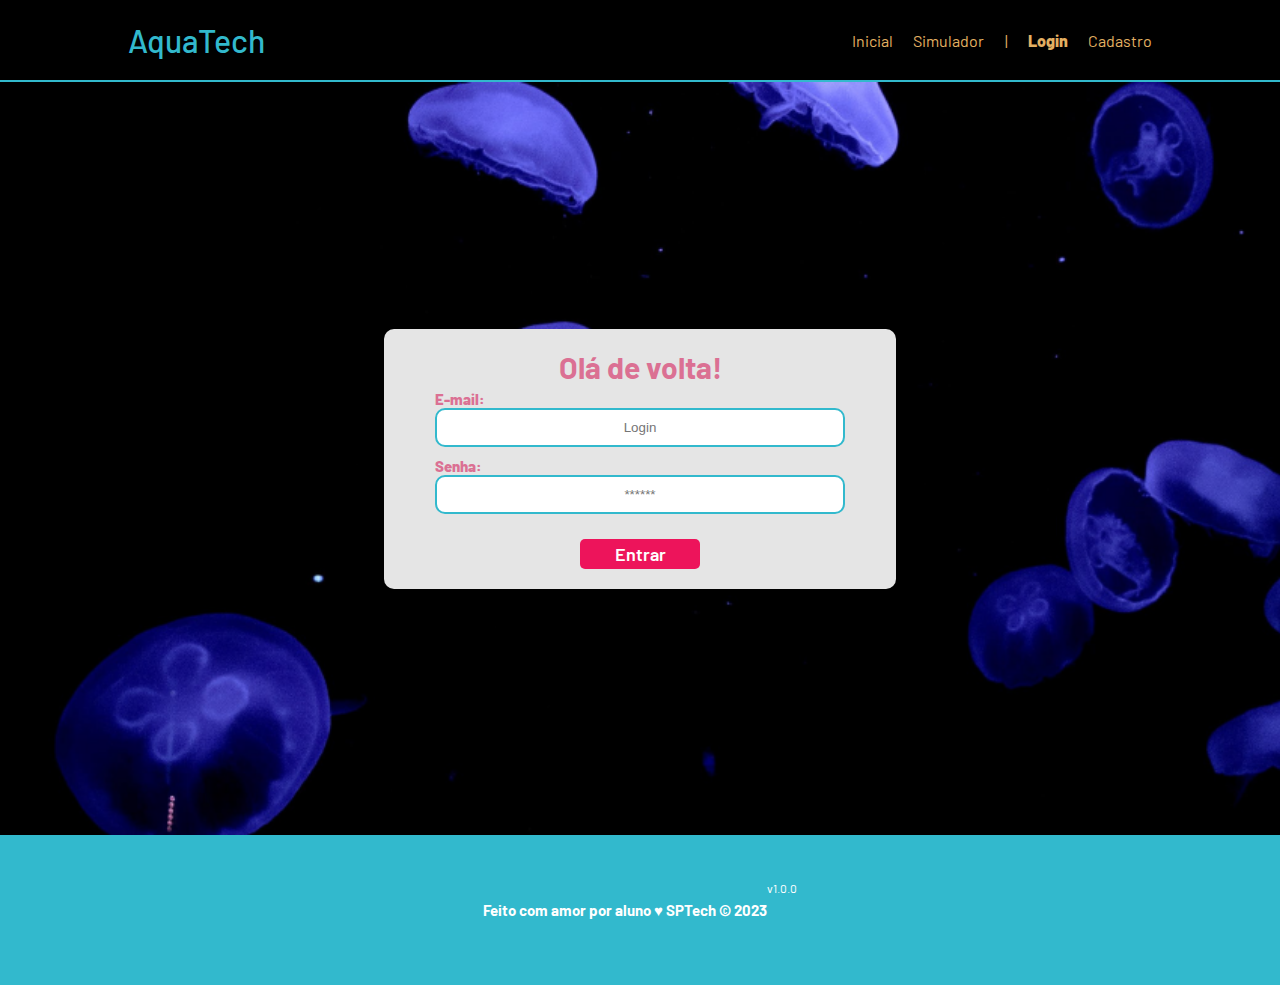
<file: API/public/login.html>
<!DOCTYPE html>
<html lang="pt-br">

<head>
    <meta charset="UTF-8">
    <meta http-equiv="X-UA-Compatible" content="IE=edge">
    <meta name="viewport" content="width=device-width, initial-scale=1.0">

    <title>AquaTech | Login</title>

    <script src="./js/sessao.js"></script>

    <link rel="stylesheet" href="./css/estilo.css">
    <link rel="icon" href="./assets/icon/favicon2.ico">
    <link rel="preconnect" href="https://fonts.gstatic.com">
</head>

<body>

    <!--Header-->

    <div class="header">
        <div class="container">
            <h1 class="titulo">AquaTech</h1>
            <ul class="navbar">
                <li>
                    <a href="index.html">Inicial</a>
                </li>
                <li>
                    <a href="simulador.html">Simulador</a>
                </li>
                <li>|</li>
                <li class="agora">
                    <a href="#">Login</a>
                </li>
                <li>
                    <a href="cadastro.html">Cadastro</a>
                </li>
            </ul>
        </div>
    </div>


    <div class="login">
        <div class="alerta_erro">
            <div class="card_erro" id="cardErro">
                <span id="mensagem_erro"></span>
            </div>
        </div>
        <div class="container">
            <div class="card card-login">
                <h2>Olá de volta!</h2>
                <div class="formulario">
                    <div class="campo">
                        <span>E-mail:</span>
                        <input id="email_input" type="text" placeholder="Login">
                    </div>
                    <div class="campo">
                        <span>Senha:</span>
                        <input id="senha_input" type="password" placeholder="******">
                    </div>
                    <button class="botao" onclick="entrar()">Entrar</button>
                </div>

                <div id="div_aguardar" class="loading-div">
                    <img src="./assets/circle-loading.gif" id="loading-gif">
                </div>

                <div id="div_erros_login"></div>
            </div>
        </div>
    </div>

    <!--footer inicio-->
    <div class="footer">
        <div class="container">
            <h4>Feito com amor por aluno &hearts; SPTech &copy; 2023</h4>
            <span class="version">v1.0.0</span>
        </div>
    </div>
    <!--footer fim-->

</body>

</html>

<script>


    function entrar() {
        aguardar();

        var emailVar = email_input.value;
        var senhaVar = senha_input.value;

        if (emailVar == "" || senhaVar == "") {
            cardErro.style.display = "block"
            mensagem_erro.innerHTML = "(Mensagem de erro para todos os campos em branco)";
            finalizarAguardar();
            return false;
        }
        else {
            setInterval(sumirMensagem, 5000)
        }

        console.log("FORM LOGIN: ", emailVar);
        console.log("FORM SENHA: ", senhaVar);

        fetch("/usuarios/autenticar", {
            method: "POST",
            headers: {
                "Content-Type": "application/json"
            },
            body: JSON.stringify({
                emailServer: emailVar,
                senhaServer: senhaVar
            })
        }).then(function (resposta) {
            console.log("ESTOU NO THEN DO entrar()!")

            if (resposta.ok) {
                console.log(resposta);

                resposta.json().then(json => {
                    console.log(json);
                    console.log(JSON.stringify(json));
                    sessionStorage.EMAIL_USUARIO = json.email;
                    sessionStorage.NOME_USUARIO = json.nome;
                    sessionStorage.ID_USUARIO = json.id;
                    sessionStorage.AQUARIOS = JSON.stringify(json.aquarios)

                    setTimeout(function () {
                        window.location = "./dashboard/cards.html";
                    }, 1000); // apenas para exibir o loading

                });

            } else {

                console.log("Houve um erro ao tentar realizar o login!");

                resposta.text().then(texto => {
                    console.error(texto);
                    finalizarAguardar(texto);
                });
            }

        }).catch(function (erro) {
            console.log(erro);
        })

        return false;
    }

    function sumirMensagem() {
        cardErro.style.display = "none"
    }

</script>
</file>
<file: Site Projeto Individual/style.css>
/* COMEÇO IMPORT E VARIÁVEIS */
.ubuntu-bold {
  font-family: "Ubuntu", sans-serif;
  font-weight: 700;
  font-style: normal;
}

:root {
    --judo-blue-principal: #03009B; 
    --judo-blue-secundario: #0072C4; 
    --fundo-caixa: #E4E4E4; 
    --titulo-secao: #16578D; 
    --fundo-secao: #D9D9D9; 
    --branco: #FFFFFF;
    --texto-hero: #FFDD00; 
    --altura-header: 80px; 
}
/* FIM IMPORT E VARIÁVEIS */

/* COMEÇO BODY E RESET */
body {
    font-family: 'Ubuntu', sans-serif;
    margin: 0;
    padding: 0;
    padding-top: var(--altura-header); 
    scroll-behavior: smooth;
    min-height: 100vh;
}
/* FIM BODY E RESET */

/* COMEÇO HEADER */
header {
    width: 100%;
    height: var(--altura-header);
    background-color: var(--judo-blue-principal);
    box-shadow: 0 4px 6px rgba(0, 0, 0, 0.1);
    display: flex;
    align-items: center;
    border-bottom: 2px solid var(--branco);
    
    /* PROPRIEDADES PARA FIXAR NO TOPO */
    position: fixed;
    top: 0;
    left: 0;
    z-index: 1000;
}

.navbar {
    max-width: 1280px;
    width: 100%;
    margin: 0 auto;
    padding: 0 3rem;
    display: flex;
    justify-content: space-between;
    align-items: center;
}

.logo-container {
    display: flex;
    align-items: center;
    padding-right: 2rem;
}

.logo-icone {
    width: 48px;
    height: 48px;
    border-radius: 50%;
    border: 2px solid var(--branco);
    padding: 4px;
    background-image: url('');
    background-size: contain;
}
/* FIM HEADER */

/* COMEÇO MENU NAVEGACAO (ul.menu) */
.menu {
    display: flex;
    justify-content: flex-start;
    flex-grow: 1;
    gap: 1.5rem; 
    padding: 0;
    margin: 0;
    list-style: none;
    align-items: center;
}

.menu li a {
    color: var(--branco);
    text-decoration: none;
    font-weight: 600;
    transition: color 0.3s;
    padding: 0.5rem 0;
    white-space: nowrap;
}

.menu li a:hover {
    color: var(--texto-hero);
}
/* FIM MENU NAVEGACAO */

/* COMEÇO BOTOES (div.buttons) */
.buttons {
    display: flex;
    gap: 1rem;
    flex-shrink: 0;
}

.buttons .btn {
    padding: 0.5rem 1.25rem;
    font-weight: 700;
    border-radius: 0.5rem;
    box-shadow: 0 4px 6px rgba(0, 0, 0, 0.1);
    text-decoration: none;
    transition: background-color 0.3s;
    cursor: pointer;
    background-color: var(--branco);
    color: var(--judo-blue-principal);
    border: 1px solid var(--branco);
}

.buttons .btn:hover {
    background-color: #E5E7EB;
}
/* FIM BOTOES */

/* COMEÇO SECAO HERO */
.hero {
    /* Imagem de crianças desfocada (Primeira Print) */
    background-image: url('./imagens/felicidade.jpeg');
    background-size: cover;
    background-position: center;
    background-repeat: no-repeat;
    height: 90vh; 
    position: relative;
}

.overlay {
    position: absolute;
    top: 0;
    left: 0;
    right: 0;
    bottom: 0;
    background-color: rgba(0, 0, 0, 0.65);
    backdrop-filter: blur(3px);
    -webkit-backdrop-filter: blur(3px);
    display: flex;
    align-items: center;
    justify-content: center;
}

.hero-content {
    text-align: center;
    color: var(--branco);
    z-index: 10;
    padding: 20px;
}

.hero-content h1 {
    font-size: 3.5rem;
    font-weight: 800;
    margin-bottom: 1.5rem;
    color: var(--texto-hero);
    line-height: 1.2;
    text-shadow: 2px 2px 6px rgba(0, 0, 0, 0.9);
}

.hero-content p {
    font-size: 1.25rem;
    font-weight: 400;
    margin: 0 auto;
    max-width: 800px;
    text-shadow: 1px 1px 4px rgba(0, 0, 0, 0.7);
}
/* FIM SECAO HERO */

/* COMEÇO SECAO CONTEUDO (Padrão 2 Colunas - Print 2) */
.secao-conteudo {
    background-color: var(--fundo-secao);
    padding: 4rem 1rem;
    display: flex;
    justify-content: center;
}

.container-conteudo {
    max-width: 1000px;
    width: 100%;
    display: flex;
    gap: 2rem;
}

.caixa-texto {
    background-color: var(--fundo-caixa);
    padding: 2rem;
    border-radius: 0.5rem;
    box-shadow: 0 4px 6px rgba(0, 0, 0, 0.1);
    flex: 1;
}

.titulo-caixa {
    font-size: 2rem;
    font-weight: 700;
    color: var(--titulo-secao);
    margin-bottom: 1.5rem;
    padding-bottom: 0.5rem;
    border-bottom: 3px solid var(--judo-blue-secundario);
}

.paragrafo {
    font-size: 1rem;
    line-height: 1.6;
    margin-bottom: 1rem;
}

.motivo-titulo {
    font-size: 1rem;
    font-weight: 700;
    color: var(--judo-blue-principal);
    margin-top: 1rem;
    margin-bottom: 0.25rem;
}

.motivo-titulo:first-child {
    margin-top: 0;
}
/* FIM SECAO CONTEUDO */

/* COMEÇO SECAO FULL BLEED (Geral para outras páginas) */
.secao-full-bleed {
    background-color: var(--judo-blue-secundario);
    padding: 4rem 1rem;
    color: var(--branco);
    display: flex;
    justify-content: center;
}

.container-full-bleed {
    max-width: 1200px;
    width: 100%;
    display: flex;
    gap: 2rem;
    align-items: center;
}

.titulo-full-bleed {
    font-size: 2.2rem;
    font-weight: 700;
    margin-bottom: 1.5rem;
    padding-bottom: 0.5rem;
    border-bottom: 3px solid var(--branco);
    width: fit-content;
}

.imagem-circular {
    width: 250px;
    height: 250px;
    border-radius: 50%;
    object-fit: cover;
    border: 5px solid var(--branco);
    box-shadow: 0 0 15px rgba(0, 0, 0, 0.5);
    flex-shrink: 0;
}

.texto-full-bleed {
    font-size: 1.1rem;
    line-height: 1.7;
}

.lista-pilares {
    list-style: none;
    padding: 0;
    margin: 1rem 0 0 0;
}

.lista-pilares li {
    margin-bottom: 0.5rem;
    font-weight: 400;
}

.lista-pilares strong {
    font-weight: 700;
    color: var(--texto-hero);
}

/* Estilo específico para o bloco "Sobre Mim" (que estará em sobre_mim.html) */
.sobre-mim-container {
    padding: 4rem 1rem;
    background-color: var(--fundo-secao);
}

.sobre-mim-container .titulo-caixa {
    color: var(--titulo-secao);
    border-bottom: 3px solid var(--judo-blue-secundario);
    width: fit-content;
    margin: 0 auto 2rem auto;
}

.sobre-mim-conteudo {
    display: flex;
    align-items: center;
    max-width: 1000px;
    margin: 0 auto;
    gap: 2rem;
}

.sobre-mim-texto {
    flex: 2;
    font-size: 1.1rem;
    line-height: 1.6;
}

.sobre-mim-foto {
    flex: 1;
    width: 300px;
    height: 300px;
    object-fit: cover;
    border-radius: 50%;
    border: 5px solid var(--judo-blue-secundario);
    box-shadow: 0 0 15px rgba(0, 0, 0, 0.5);
}
/* FIM SECAO FULL BLEED */


/* COMEÇO RODAPE */
footer {
    background-color: var(--judo-blue-principal);
    color: var(--branco);
    padding: 2rem 1rem 1rem 1rem;
}

.footer-container {
    max-width: 1200px;
    margin: 0 auto;
    display: flex;
    justify-content: space-between;
    align-items: flex-start;
    border-bottom: 1px solid rgba(255, 255, 255, 0.5);
    padding-bottom: 1rem;
    margin-bottom: 1rem;
}

.contato {
    flex-grow: 1;
    text-align: left;
}

.contato h3 {
    font-size: 1.5rem;
    margin-bottom: 0.5rem;
}

.contato ul {
    list-style: none;
    padding: 0;
    margin: 0.5rem 0;
}

.contato ul li {
    margin-bottom: 0.25rem;
}

.footer-logo {
    width: 150px;
    height: 150px;
    border-radius: 50%;
    object-fit: cover;
    border: 5px solid var(--branco);
    flex-shrink: 0;
    background-image: url('./imagens/logoJudo.png');
    background-size: contain;
}

.direitos {
    text-align: center;
    font-size: 0.875rem;
}
/* FIM RODAPE */
</file>
<file: API/public/css/style.css>
/* COMEÇO IMPORT E VARIÁVEIS */
.ubuntu-bold {
  font-family: "Ubuntu", sans-serif;
  font-weight: 700;
  font-style: normal;
}

:root {
    --judo-blue-principal: #03009B; 
    --judo-blue-secundario: #0072C4; 
    --fundo-caixa: #E4E4E4; 
    --titulo-secao: #16578D; 
    --fundo-secao: #D9D9D9; 
    --branco: #FFFFFF;
    --amarelo: #FFDD00; 
    --altura-header: 100px; 
}
/* FIM IMPORT E VARIÁVEIS */

/* COMEÇO BODY */
body {
    font-family: 'Ubuntu', sans-serif;
    margin: 0;
    padding: 0;
    padding-top: var(--altura-header); 
    scroll-behavior: smooth;
    min-height: 100vh;
    text-align: justify;
}
/* FIM BODY */

/* COMEÇO HEADER */
header {
    width: 100%;
    height: var(--altura-header);
    background-color: var(--judo-blue-principal);
    box-shadow: 0 4px 6px rgba(0, 0, 0, 0.1);
    display: flex;
    align-items: center;
    border-bottom: 2px solid var(--branco);
    /* FIXAR NO TOPO */
    position: fixed;
    top: 0;
    left: 0;
    z-index: 999;
}

.navbar {
    max-width: 1280px;
    width: 100%;
    margin: 0 auto;
    padding: 0 3rem;
    display: flex;
    justify-content: space-between;
    align-items: center;
}

.logo-container {
    display: flex;
    align-items: center;
    padding-right: 2rem;
}

.logo-icone {
    width: 80px;
    height: 80px;
    border-radius: 50%;
    border: 2px solid var(--branco);
    padding: 4px;
    background-size: cover;
    background-position: center;
}
/* FIM HEADER */

/* COMEÇO MENU NAVEGACAO */
.menu {
    display: flex;
    justify-content: flex-start;
    flex-grow: 1;
    gap: 1.5rem; 
    padding: 0;
    margin: 0;
    list-style: none;
    align-items: center;
}

.menu span a {
    color: var(--branco);
    text-decoration: none;
    font-weight: 600;
    transition: color 0.3s;
    padding: 0.5rem 0;
    white-space: nowrap;
}

.menu span a:hover {
    color: var(--amarelo);
}
/* FIM MENU NAVEGACAO */

/* COMEÇO BOTOES (div.buttons) */
.buttons {
    display: flex;
    gap: 1rem;
    flex-shrink: 0;
}

.buttons .btn {
    padding: 0.5rem 1.25rem;
    font-weight: 700;
    border-radius: 0.5rem;
    box-shadow: 0 4px 6px rgba(0, 0, 0, 0.1);
    text-decoration: none;
    transition: background-color 0.3s;
    cursor: pointer;
    background-color: var(--branco);
    color: var(--judo-blue-principal);
    border: 1px solid var(--branco);
}

.buttons .btn:hover {
    background-color: #E5E7EB;
}
/* FIM BOTOES */

/* COMEÇO SECAO HERO */
.hero {

    background-size: cover;
    background-position: center;
    background-repeat: no-repeat;
    height: 90vh; 
    position: relative;
}

.overlay {
    position: absolute;
    top: 0;
    left: 0;
    right: 0;
    bottom: 0;
    background-color: rgba(0, 0, 0, 0.65);
    backdrop-filter: blur(3px);
    -webkit-backdrop-filter: blur(3px);
    display: flex;
    align-items: center;
    justify-content: center;
}

.hero-content {
    text-align: center;
    color: var(--branco);
    z-index: 10;
    padding: 20px;
}

.hero-content h1 {
    font-size: 3.5rem;
    font-weight: 800;
    margin-bottom: 1.5rem;
    color: var(--amarelo);
    line-height: 1.2;
    text-shadow: 2px 2px 6px rgba(0, 0, 0, 0.9);
}

.hero-content p {
    font-size: 1.25rem;
    font-weight: 400;
    margin: 0 auto;
    max-width: 800px;
    text-shadow: 1px 1px 4px rgba(0, 0, 0, 0.7);
}
/* FIM SECAO HERO */

/* COMEÇO SECAO CONTEUDO */
.secao-conteudo {
    background-color: var(--fundo-secao);
    padding: 4rem 1rem;
    display: flex;
    justify-content: center;
}

.container-conteudo {
    max-width: 1000px;
    width: 100%;
    display: flex;
    gap: 2rem;
}

.caixa-texto {
    background-color: var(--fundo-caixa);
    padding: 2rem;
    border-radius: 0.5rem;
    box-shadow: 0 4px 6px rgba(0, 0, 0, 0.1);
    flex: 1;
}

.titulo-caixa {
    font-size: 2rem;
    font-weight: 700;
    color: var(--titulo-secao);
    margin-bottom: 1.5rem;
    padding-bottom: 0.5rem;
    border-bottom: 3px solid var(--judo-blue-secundario);
}

.paragrafo {
    font-size: 1rem;
    line-height: 1.6;
    margin-bottom: 1rem;
}

.motivo-titulo {
    font-size: 1rem;
    font-weight: 700;
    color: var(--judo-blue-principal);
    margin-top: 1rem;
    margin-bottom: 0.25rem;
}

.motivo-titulo:first-child {
    margin-top: 0;
}
/* FIM SECAO CONTEUDO */

/* COMEÇO SECAO FULL BLEED */
.secao-full-bleed {
    background-color: var(--judo-blue-secundario);
    padding: 4rem 1rem;
    color: var(--branco);
    display: flex;
    justify-content: center;
}

.container-full-bleed {
    max-width: 1200px;
    width: 100%;
    display: flex;
    gap: 2rem;
    align-items: center;
}

.titulo-full-bleed {
    font-size: 2.2rem;
    font-weight: 700;
    margin-bottom: 1.5rem;
    padding-bottom: 0.5rem;
    border-bottom: 3px solid var(--branco);
    width: fit-content;
}

.imagem-circular {
    width: 250px;
    height: 250px;
    border-radius: 50%;
    object-fit: cover;
    border: 5px solid var(--branco);
    box-shadow: 0 0 15px rgba(0, 0, 0, 0.5);
    flex-shrink: 0;
}

.texto-full-bleed {
    font-size: 1.1rem;
    line-height: 1.7;
}

.lista-pilares {
    list-style: none;
    padding: 0;
    margin: 1rem 0 0 0;
}

.lista-pilares li {
    margin-bottom: 0.5rem;
    font-weight: 400;
}

.lista-pilares strong {
    font-weight: 700;
    color: var(--amarelo);
}

/* Estilo específico para o bloco "Sobre Mim" */
.sobre-mim-container {
    padding: 4rem 1rem;
    background-color: var(--fundo-secao);
}

.sobre-mim-container .titulo-caixa {
    color: var(--titulo-secao);
    border-bottom: 3px solid var(--judo-blue-secundario);
    width: fit-content;
    margin: 0 auto 2rem auto;
}

.sobre-mim-conteudo {
    display: flex;
    align-items: space-around;
    max-width: 1000px;
    margin: 0 auto;
    gap: 2rem;
}

.sobre-mim-texto {
    flex: 2;
    font-size: 1.1rem;
    line-height: 1.6;
}

.sobre-mim-foto {
    flex: 1;
    width: 300px;
    height: 300px;
    object-fit: cover;
    border-radius: 50%;
    border: 5px solid var(--judo-blue-secundario);
    box-shadow: 0 0 15px rgba(0, 0, 0, 0.5);
}
/* FIM SECAO FULL BLEED */


/* COMEÇO RODAPE */
footer {
    background-color: var(--judo-blue-principal);
    color: var(--branco);
    padding: 2rem 1rem 1rem 1rem;
}

.footer-container {
    max-width: 1200px;
    margin: 0 auto;
    display: flex;
    justify-content: space-between;
    align-items: flex-start;
    border-bottom: 1px solid rgba(255, 255, 255, 0.5);
    padding-bottom: 1rem;
    margin-bottom: 1rem;
}

.contato {
    flex-grow: 1;
    text-align: left;
}

.contato h3 {
    font-size: 1.5rem;
    margin-bottom: 0.5rem;
}

.contato div {
    list-style: none;
    padding: 0;
    margin: 0.5rem 0;
}

.contato div li {
    margin-bottom: 0.25rem;
}

.footer-logo {
    width: 150px;
    height: 150px;
    border-radius: 50%;
    object-fit: cover;
    border: 5px solid var(--branco);
    flex-shrink: 0;
    background-size: cover;
    background-position: center;
}

.direitos {
    text-align: center;
    font-size: 0.875rem;
}
/* FIM RODAPE */
</file>
<file: API/public/css/styleQuizz.css>
.ubuntu-bold {
  font-family: "Ubuntu", sans-serif;
  font-weight: 700;
  font-style: normal;
}

:root {
    --judo-blue: #03009B; 
    --card-bg: #E6E6E6;   
    --white: #FFFFFF;
    --text-dark: #000;
}

* {
    margin: 0;
    padding: 0;
    box-sizing: border-box;
    font-family: 'Ubuntu', sans-serif;
}

body {
    background-color: var(--white);
    min-height: 100vh;
    display: flex;
    flex-direction: column;
}

header {
    background-color: var(--judo-blue);
    height: 80px;
    display: flex;
    align-items: center;
    padding: 0 5%;
    width: 100%;
}

.navbar {
    width: 100%;
    display: flex;
    justify-content: space-between;
    align-items: center;
}

.logo-icone {
    width: 80px;
    height: 80px;
    border-radius: 50%;
    border: 2px solid var(--branco);
    padding: 4px;
    background-size: cover;
    background-position: center;
}

.menu {
    display: flex;
    list-style: none;
    gap: 20px;
}

.menu a {
    color: white;
    text-decoration: none;
    font-weight: 700;
    font-size: 14px;
}

.btn-cadastro-header {
    background-color: white;
    color: var(--judo-blue);
    padding: 8px 20px;
    border-radius: 5px;
    text-decoration: none;
    font-weight: bold;
}

main {
    flex-grow: 1;
    display: flex;
    justify-content: center;
    align-items: center;
    padding: 20px;
}

.card-container {
    background-color: var(--card-bg); 
    width: 100%;
    max-width: 500px;
    border-radius: 20px; 
    padding: 40px;
    text-align: center;
    box-shadow: 0 10px 25px rgba(0,0,0,0.1);
}

h2, h3 {
    color: black;
    margin-bottom: 20px;
}

h3 {
    font-size: 1.2rem;
    min-height: 60px; 
}


.header-quiz {
    display: flex;
    justify-content: space-between;
    margin-bottom: 20px;
    color: #666;
    font-size: 0.9rem;
    font-weight: bold;
}

.categoria-label {
    color: var(--judo-blue);
    text-transform: uppercase;
}

.opcoes-container {
    display: flex;
    flex-direction: column;
    gap: 15px;
    margin-bottom: 30px;
}


.opcao-input {
    position: relative;
    background-color: var(--white);
    border-radius: 25px;
    overflow: hidden;
    transition: 0.3s;
}

.opcao-input input[type="radio"] {
    display: none; 
}

.opcao-input label {
    display: block;
    padding: 15px;
    cursor: pointer;
    font-weight: 500;
    color: #555;
    transition: 0.2s;
}

.opcao-input input[type="radio"]:checked + label {
    background-color: var(--judo-blue);
    color: white;
}

.opcao-input:hover {
    transform: scale(1.02);
}


.btn-primary {
    background-color: var(--judo-blue);
    color: white;
    border: none;
    width: 100%;
    padding: 15px;
    border-radius: 8px;
    font-size: 1.1rem;
    font-weight: bold;
    cursor: pointer;
    text-transform: uppercase;
    transition: 0.3s;
}

.btn-primary:hover {
    background-color: #000075;
}

.btn-primary:disabled {
    background-color: #999;
    cursor: not-allowed;
}


.resultado-box {
    margin: 30px 0;
    padding: 20px;
    background: white;
    border-radius: 15px;
}
</file>
<file: API/public/css/estilo.css>
@import url('https://fonts.googleapis.com/css2?family=Barlow:ital,wght@0,100;0,200;0,300;0,400;0,500;0,600;0,700;0,800;0,900;1,100;1,200;1,300;1,400;1,500;1,600;1,700;1,800;1,900&display=swap');

body {
  margin: 0;
  padding: 0;
  font-family: 'Barlow', 'Segoe UI', 'Segoe UI', Tahoma, Geneva, Verdana, sans-serif;
  background-color: black;
}

:root {
  --tamanho-header: 80px;
  --tamanho-banner: calc(100vh - var(--tamanho-header) - var(--tamanho-footer) - 2px);
  --tamanho-simulador: calc(100vh - var(--tamanho-header) - var(--tamanho-footer) - 2px);
  --tamanho-login: calc(100vh - var(--tamanho-header) - var(--tamanho-footer) - 2px);
  --tamanho-footer: 65px;
}

.container {
  display: flex;
  width: 80%;
  margin: auto;
}

.header {
  height: var(--tamanho-header);
  border-bottom: 2px solid #32b9cd;
}

.header .container {
  justify-content: space-between;
  align-items: center;
  height: 100%;
}

.header a {
  text-decoration: none;
  color: #e3b062;
}

.agora {
  font-weight: 800;
}

.navbar {
  width: 300px;
  display: flex;
  align-items: center;
  justify-content: space-between;
  list-style: none;
  color: #e3b062;
}

.titulo {
  color: #32b9cd;
  width: fit-content;
  font-weight: 500;
}

.header h1 {
  margin: 0;
}

/* BANNER */

.banner {
  height: var(--tamanho-banner);
  color: white;
  background-image: url('../assets/imgs/bg-jelly-fish-para-home.png');
  background-size: cover;
}

.banner .container {
  justify-content: center;
  align-items: center;
  height: 100%;
}

.banner .container p {
  width: 50%;
  margin: 0;
  padding: 0;
  font-size: 36px;
}

.banner .container span {
  font-weight: 800;
}

/* MISSÃO VISÃO VALORES */

.social {
  background-color: #e5e5e5;
  display: flex;
}

.social .container {
  justify-content: center;
}

.box img {
  width: 170px;
}

.social .container .boxes {
  display: flex;
  justify-content: space-between;
  width: 100%;
  padding: 30px 0;
}

.social p {
  text-align: center;
}

.box {
  display: flex;
  flex-direction: column;
  align-items: center;
}

/* FOOTER */

.footer {
  background-color: #32b9cd;
  height: 150px;
  color: #fff;
  display: flex;
  font-size: 15px;
}

.footer .container {
  justify-content: center;
  text-align: center;
}

.footer .container .version {
  font-size: 12px;
}

/* LOGIN */

.login {
  height: var(--tamanho-login);
  background-image: url('../assets/imgs/bg-jelly-fish-para-home.png');
  background-size: cover;
}

.login .container {
  justify-content: center;
  align-items: center;
  height: 100%;
}

.card {
  width: 50%;
  background-color: #e5e5e5;
  border-radius: 10px;
  display: flex;
  align-items: center;
  justify-content: space-evenly;
  color: palevioletred;
  flex-direction: column;
  height: fit-content;
  padding: 20px 0;
}

.card h2 {
  margin: 0;
  font-size: 30px;
}

.formulario {
  display: flex;
  height: 90%;
  width: 80%;
  justify-content: space-around;
  flex-direction: column;
}

.formulario span {
  font-size: 15px;
  font-weight: 800;
}

.formulario input {
  border: 2px solid #32b9cd;
  text-align: center;
  border-radius: 10px;
  margin: 0;
}

.formulario select {
  border: 2px solid #32b9cd;
  background-color: white;
  color: gray;
  height: 36px;
  text-align: center;
  border-radius: 10px;
  margin: 0;
}

.campo {
  display: flex;
  flex-direction: column;
  justify-content: start;
  padding: 5px 0;
}

.botao {
  cursor: pointer;
  font-family: "Barlow", sans-serif;
  border: 0;
  border-radius: 5px;
  font-weight: 600;
  font-size: 18px;
  color: #fff;
  background-color: #ED145B;
  width: 120px;
  height: 30px;
  align-self: center;
  margin-top: 20px;
}

.loading-div {
  width: 50px;
  display: none;
}

.loading-div img {
  height: 50px;
  width: 50px;
}

#div_erros_login {
  display: none
}

/* FORMULARIO */

.alerta_erro{
  display: flex;
  justify-content: flex-end;
}

.card_erro {
  display: none;
  background-color: #fff;
  color: black;
  width: 230px;
  position: fixed;
  border-radius: 4px;
  border: #ED145B 3px solid;
  padding: 10px;
  margin-right: 10%;
}

.card_erro #mensagem_erro{
  font-weight: 500;
  font-size: 20px;
}

.formulario .tipo_campo {
  font-size: 20px;
  font-weight: 600 !important;
}

.formulario {
  display: flex;
  flex-direction: column;
}

input {
  margin-bottom: 10px;
  border: 2px solid #32b9cd;
  padding: 10px;
  text-align: center;
  border-radius: 10px;
}

.btn {
  font-family: "Barlow", sans-serif;
  border: 0;
  border-radius: 5px;
  font-weight: 600;
  font-size: 18px;
  padding: 10px 15px;
  color: white;
  background-color: #ED145B;
  width: 120px;
  align-self: center;
  margin-top: 5px;
}

.loading-div {
  width: 50px;
  margin: auto;
  display: none;
}

.loading-div img {
  height: 50px;
  width: 50px;
}

/* SIMULADOR */

.simulador {
  color: white;
}

.simulador .container {
  flex-direction: column;
  overflow: scroll; 
  height: var(--tamanho-simulador);
}

/* ALERTA */

#alerta {
  position: absolute;
  right: 0;
  bottom: 0;
}

.mensagem-alarme {
  background-color: white;
  border-radius: 5px;
  width: 300px;
  height: 80px;
  margin: 10px;
  padding: 10px 0;
  display: flex;
  justify-content: space-evenly;
  align-items: center;
}

.mensagem-alarme h3 {
  font-size: 14px;
  margin: 0;
}

.mensagem-alarme .informacao {
  width: 66%;
}

.alarme-sino {
  width: 48px;
  height: 48px;
  animation-name: bell;
  animation-duration: 4s;
  background-image: url('https://cdn-icons-png.flaticon.com/512/1157/1157000.png');
  background-size: cover;
  animation-iteration-count: infinite;
}

@keyframes bell {
  0%   {transform: rotate(25deg)}
  25%  {transform: rotate(-25deg)}
  50%  {transform: rotate(25deg)}
  75%  {transform: rotate(-25deg)}
  100% {transform: rotate(25deg)}
}
</file>
